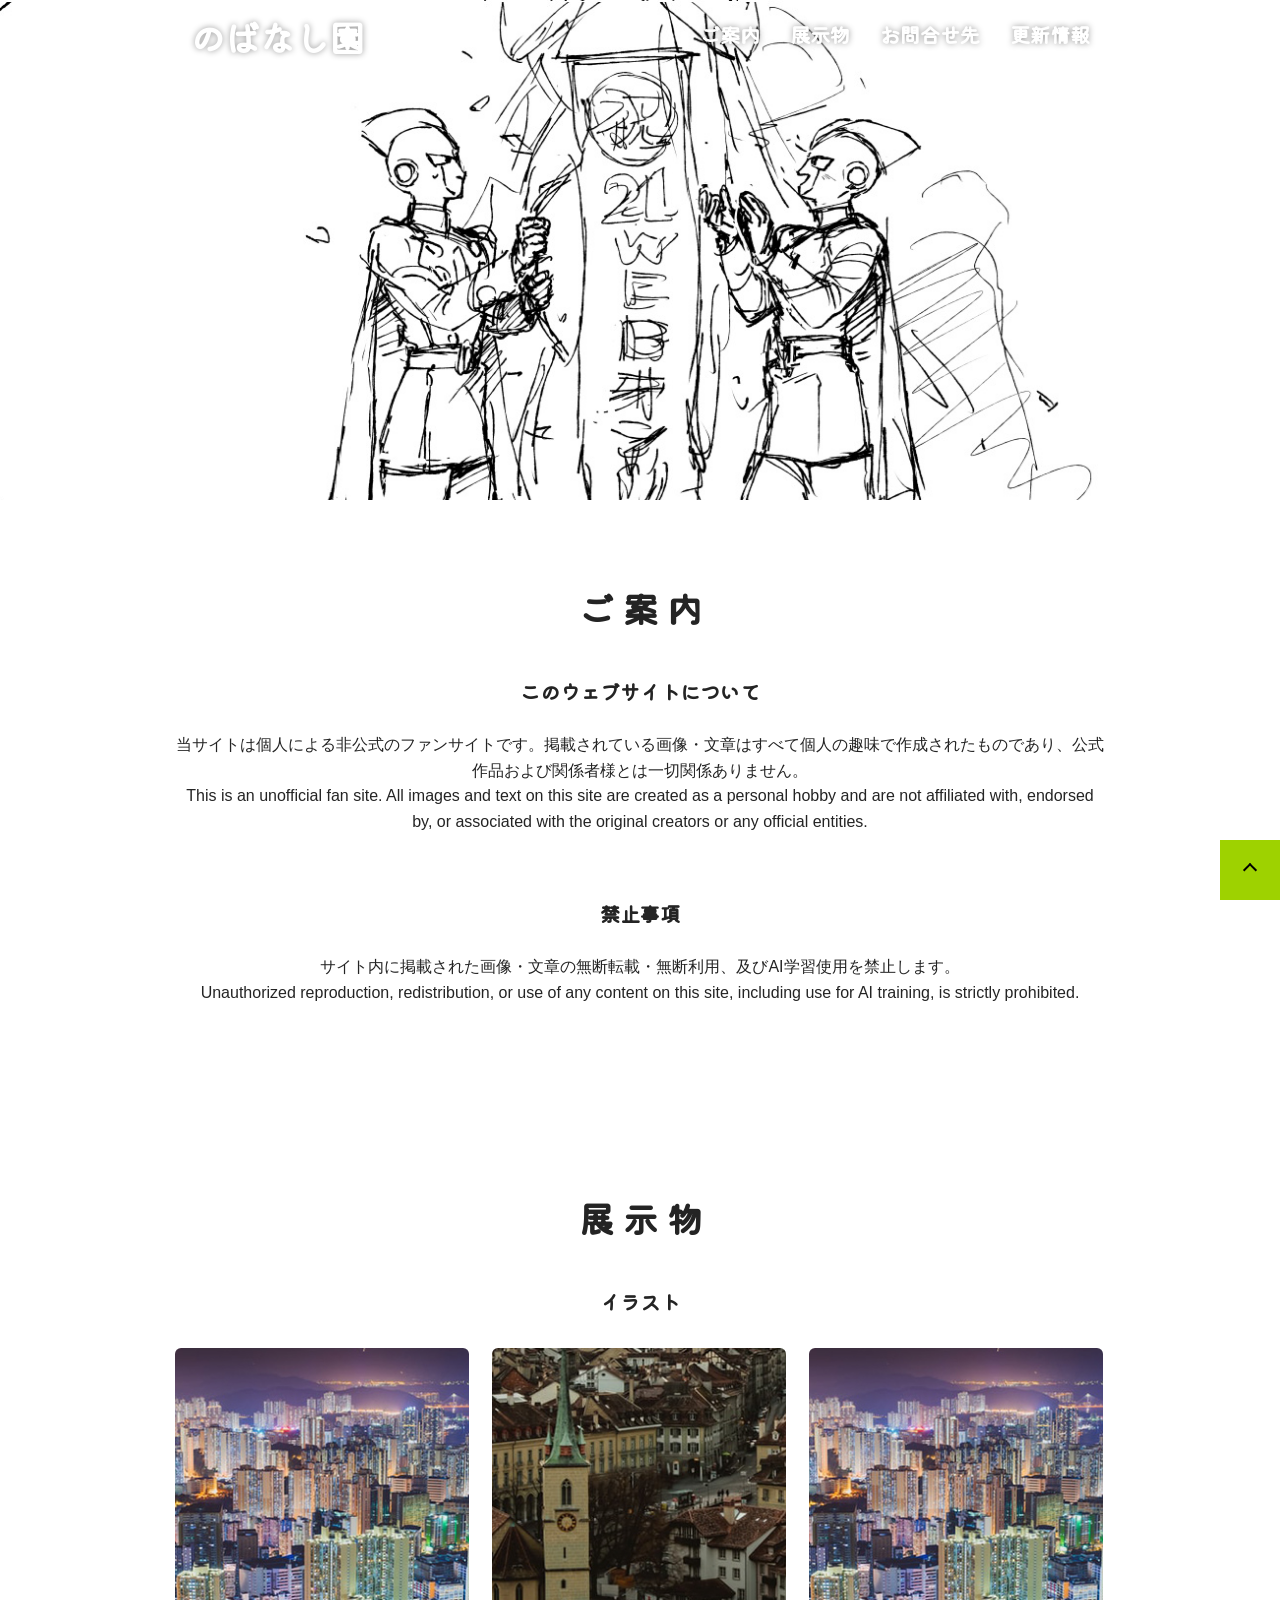
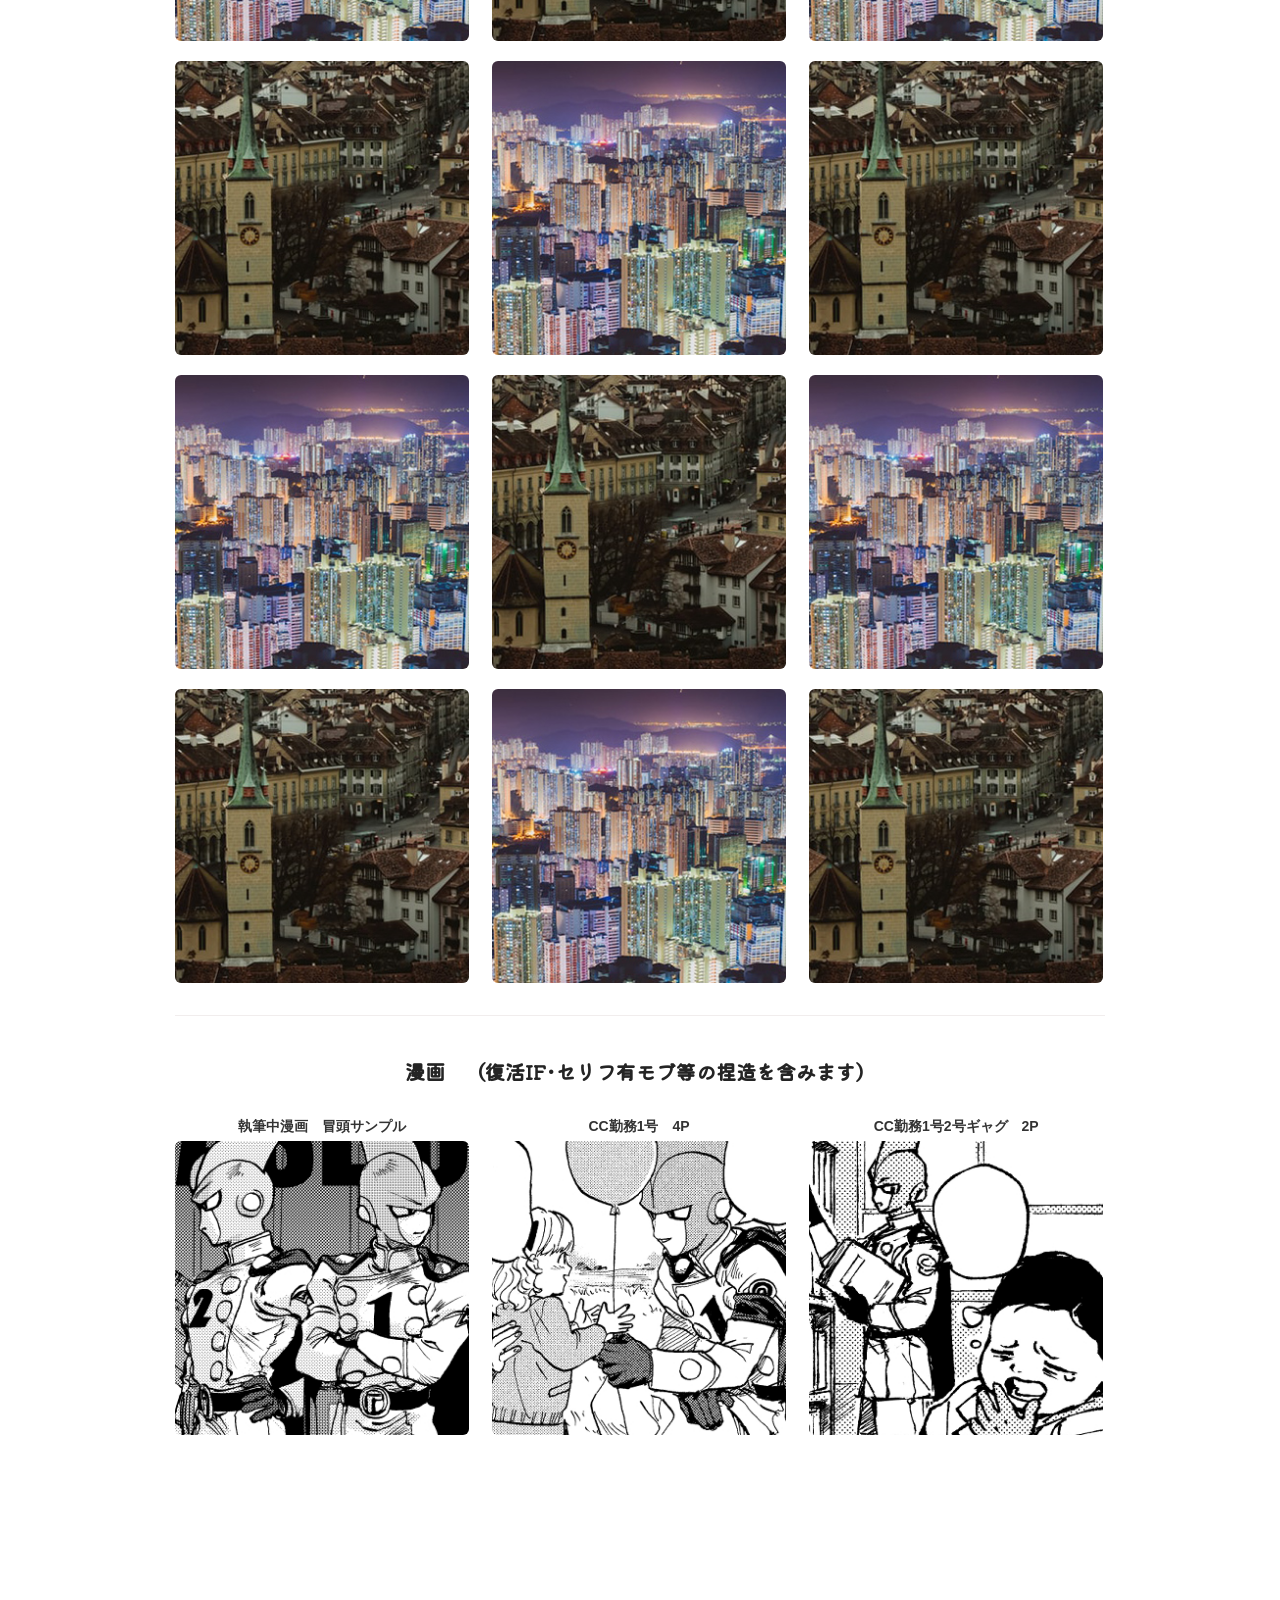
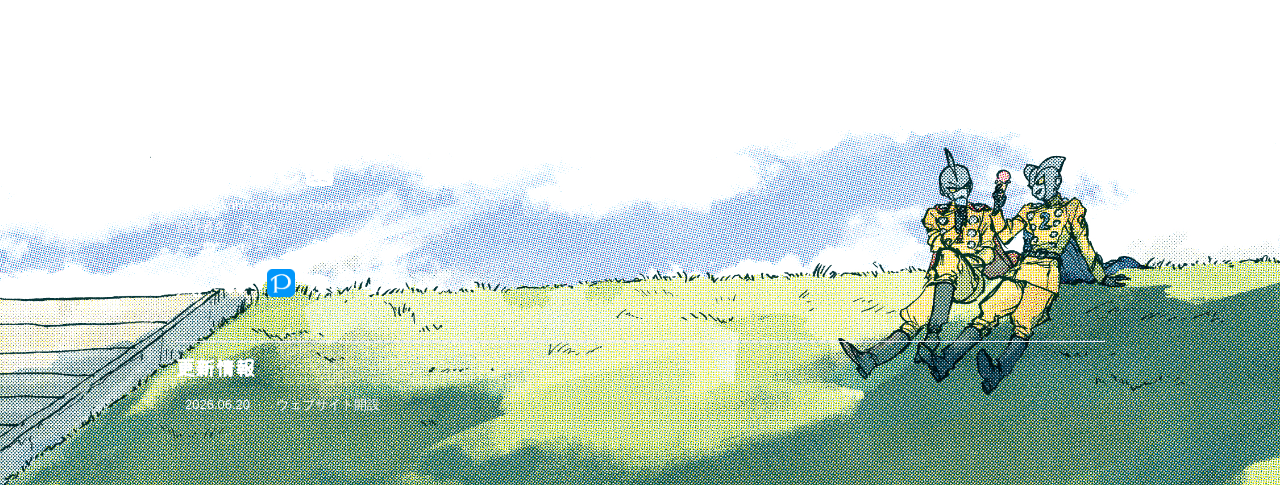
<file: index.html>
<!DOCTYPE html>
<html lang="ja">
<head>
  <!-- Google tag (gtag.js) -->
<script async src="https://www.googletagmanager.com/gtag/js?id=G-XT8Z33VTGB"></script>
<script>
  window.dataLayer = window.dataLayer || [];
  function gtag(){dataLayer.push(arguments);}
  gtag('js', new Date());

  gtag('config', 'G-XT8Z33VTGB');
</script>
  
  <meta charset="utf-8">
  <meta name="viewport" content="width=device-width">
  <title>のばなし園</title>
  <script src="js/jquery.js"></script>
  <link rel="stylesheet" href="css/style.css">
  <link rel="stylesheet" href="css/lightbox.css">
  <link rel="stylesheet" href="https://use.fontawesome.com/releases/v5.1.0/css/all.css" integrity="sha384-lKuwvrZot6UHsBSfcMvOkWwlCMgc0TaWr+30HWe3a4ltaBwTZhyTEggF5tJv8tbt" crossorigin="anonymous">
  <meta name="robots" content="noindex,noarchive,nofollow,noimageindex">
</head>

<body>
<nav id="globalnav" class="colorchange">
  <div class="globalnav_bg"></div>
  <div class="container">
    <h1 class="logo"><a href="#">のばなし園</a></h1>
    
    
    <p id="menubtn">&#9776;</p>

    <!-- メニューリスト -->
    <ul id="navmenu">
      <li><a href="index.html#about">ご案内</a></li>
      <li><a href="index.html#gallery">展示物</a></li>
      <li><a href="index.html#contact">お問合せ先</a></li>
      <li><a href="index.html#news">更新情報</a></li>
    </ul>


  </div>
</nav>

<header id="eyecatch"> 
  <img src="img/top.jpg" alt="TEMPLATE" class="top-pc">
  <img src="img/top.jpg" alt="TEMPLATE" class="top-phone">
</header>
<!--
スマホの時トップ画像を切り替える場合2行目class="top-phone
 -->
<main>

  <section class="about-section"> <!-- ABOUTセクションはじまり -->
    <div class="container">
      <h2 id="about">ご 案 内</h2>
      <h4>このウェブサイトについて</h4>
      <p>当サイトは個人による非公式のファンサイトです。掲載されている画像・文章はすべて個人の趣味で作成されたものであり、公式作品および関係者様とは一切関係ありません。<br>
       This is an unofficial fan site. All images and text on this site are created as a personal hobby and are not affiliated with, endorsed by, or associated with the original creators or any official entities.</p>
      <h4>禁止事項</h4>
      <p>サイト内に掲載された画像・文章の無断転載・無断利用、及びAI学習使用を禁止します。<br>
      Unauthorized reproduction, redistribution, or use of any content on this site, including use for AI training, is strictly prohibited.</p>

    </div>
  </section> <!-- ABOUTセクションおわり -->



  
  <section class="gallery-section"> <!-- GALLERYセクションはじまり -->
    <div class="container">
      <h2 id="gallery">展 示 物</h2>
      <h4>イラスト</h4>

      <ul class="illust">
        <li><a href="img/01.jpg" data-lightbox="illust" data-title="ここに説明"><img src="img/01-s.jpg"></a></li>
        <li><a href="img/02.jpg" data-lightbox="illust" data-title="ここに説明"><img src="img/02-s.jpg"></a></li>
        <li><a href="img/01.jpg" data-lightbox="illust" data-title="ここに説明"><img src="img/01-s.jpg"></a></li>
        <li><a href="img/02.jpg" data-lightbox="illust" data-title="ここに説明"><img src="img/02-s.jpg"></a></li>
        <li><a href="img/01.jpg" data-lightbox="illust" data-title="ここに説明"><img src="img/01-s.jpg"></a></li>
        <li><a href="img/02.jpg" data-lightbox="illust" data-title="ここに説明"><img src="img/02-s.jpg"></a></li>
        <li><a href="img/01.jpg" data-lightbox="illust" data-title="ここに説明"><img src="img/01-s.jpg"></a></li>
        <li><a href="img/02.jpg" data-lightbox="illust" data-title="ここに説明"><img src="img/02-s.jpg"></a></li>
        <li><a href="img/01.jpg" data-lightbox="illust" data-title="ここに説明"><img src="img/01-s.jpg"></a></li>
        <li><a href="img/02.jpg" data-lightbox="illust" data-title="ここに説明"><img src="img/02-s.jpg"></a></li>
        <li><a href="img/01.jpg" data-lightbox="illust" data-title="ここに説明"><img src="img/01-s.jpg"></a></li>
        <li><a href="img/02.jpg" data-lightbox="illust" data-title="ここに説明"><img src="img/02-s.jpg"></a></li>
      </ul>
      
      <hr> <!-- 区切り線 -->
      
      <h4>漫画　（復活IF･セリフ有モブ等の捏造を含みます）</h4>
      <ul class="illust">
        <li><span class="illust-title">執筆中漫画　冒頭サンプル</span>
          <a href="/nobanashi/manga/sample/"><img src="img/s_manga_sample.jpg"></a></li>
        
        <li><span class="illust-title">CC勤務1号　4P</span>
          <a href="/nobanashi/manga/michi/"><img src="img/s_manga_michi.jpg"></a></li>
        
        <li><span class="illust-title">CC勤務1号2号ギャグ　2P</span>
          <a href="/nobanashi/manga/benkyo"><img src="img/s_manga_benkyo.jpg"></a></li>
        
      </ul>

      
    </div>

  </section> <!-- GALLERYセクションおわり -->



  

<!-- 最上部に戻るボタン -->
<a href="#" id="totop"></a>
<!-- 最上部に戻るボタン終わり -->



  
<!-- フッター-->
<footer>
<div class="container">

  <div class="wrap-3col">  <!-- wrap-3colここから -->
    <div class="inner">
      <h1 id="contact">のばなし園</h1>
      <p class="memo">https://aknbns.github.io/nobanashi/<br>
      管理者名　あこう<br>
      メールアドレス　</p>
      
      <div class="footer-sns">
        <!-- Twitter -->
        <a href="https://x.com/AKOUverF" target="_blank" rel="noopener noreferrer">
          <img src="img/logo_twitter.png" alt="Twitter"></a>
        
        <!-- Bluesky -->
        <a href="https://bsky.app/profile/akou-ver-f.bsky.social" target="_blank" rel="noopener noreferrer">
          <img src="img/logo_bluesky.png" alt="Bluesky"></a>
        
        <!-- pixiv -->
        <a href="https://www.pixiv.net/users/133677" target="_blank" rel="noopener noreferrer">
          <img src="img/logo_pixiv.png" alt="pixiv"></a>
        
      </div>
    </div>
  </div>  <!-- wrap-3colここまで -->
  
<!-- 更新情報 -->
    <div class="footer-news">
      <hr> <!-- 区切り線 -->
      <h4 id="news">更新情報</h4>
      <dl class="news-list">
        <dt>2026.06.20　　ウェブサイト開設</dt>
        <dt>2026.06.20　　２行目以降のテスト</dt>
        <dt>2026.06.20　　3行目以降のテスト</dt>
      </dl>
    </div>
    <!-- ここまで -->
  
<!-- フッター終わり -->
</div>
</footer>

<script src="js/common.js"></script>
<script src="js/lightbox.js"></script>
</body>

</html>
</file>
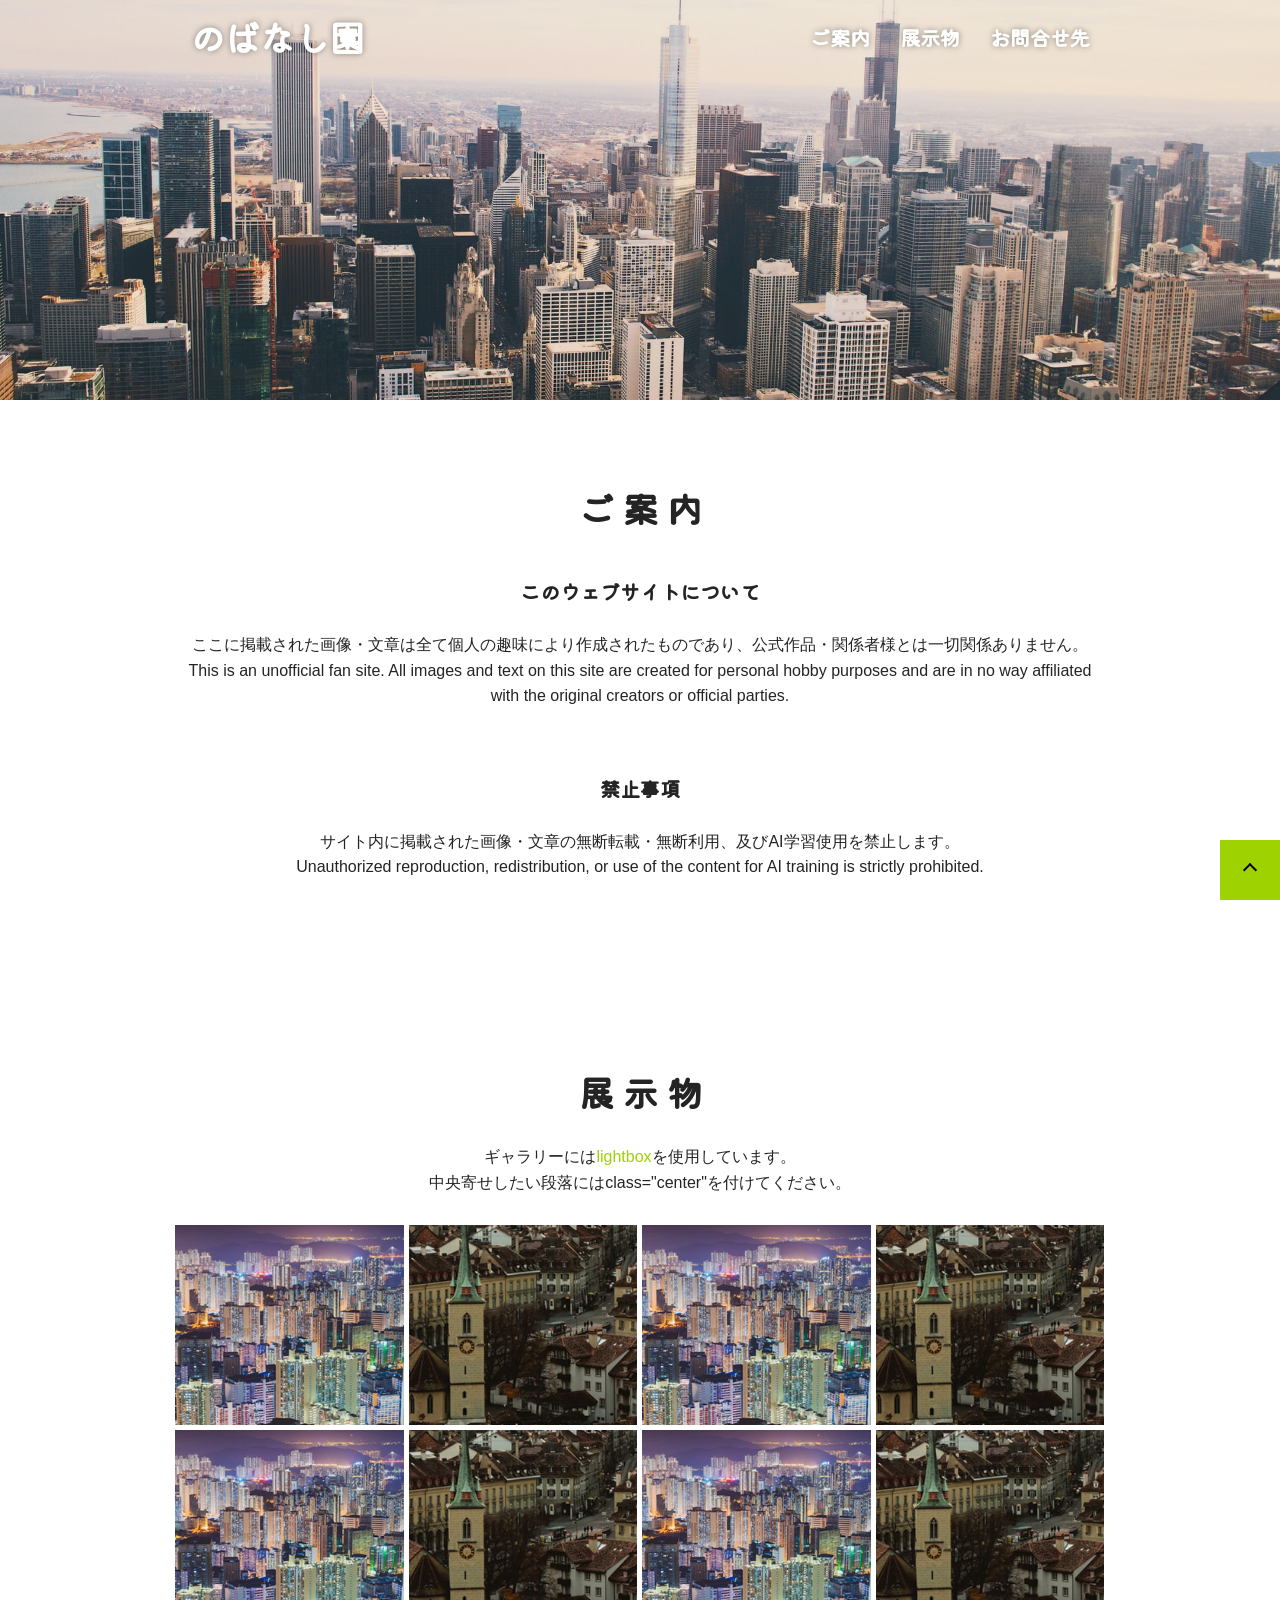
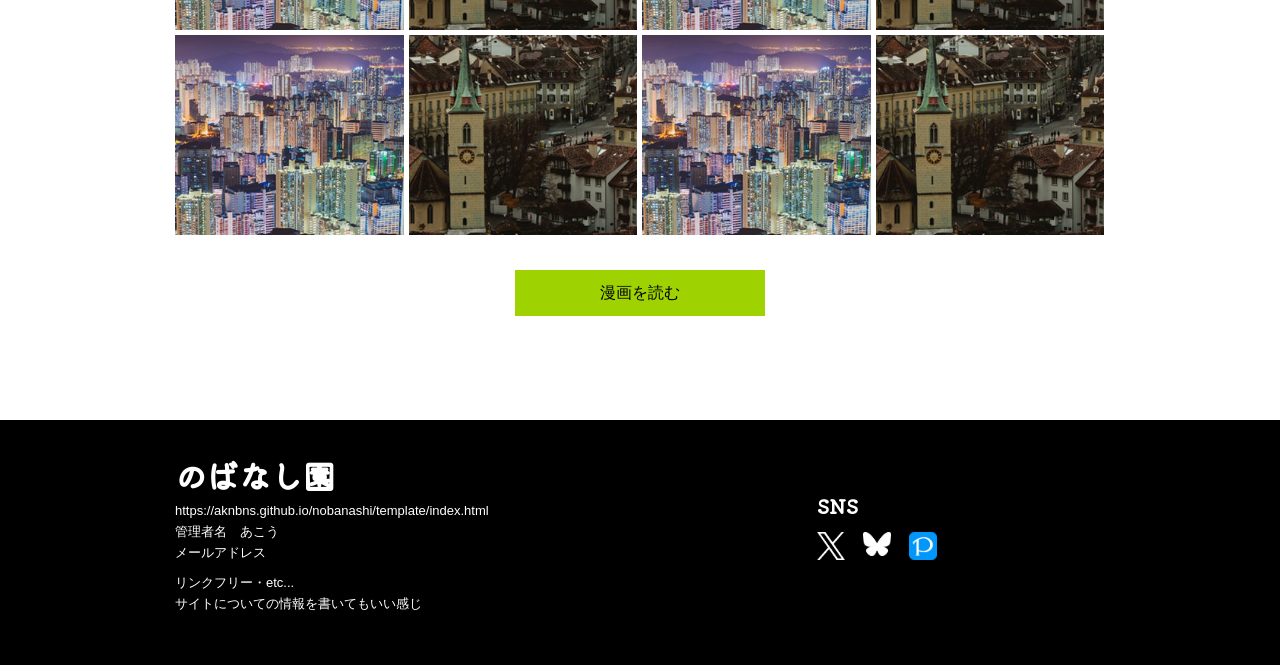
<file: template/index.html>
<!DOCTYPE html>
<html lang="ja">
<head>
  <meta charset="utf-8">
  <meta name="viewport" content="width=device-width">
  <title>のばなし園</title>
  <script src="js/jquery.js"></script>
  <link rel="stylesheet" href="css/style.css">
  <link rel="stylesheet" href="css/lightbox.css">
  <link rel="stylesheet" href="https://use.fontawesome.com/releases/v5.1.0/css/all.css" integrity="sha384-lKuwvrZot6UHsBSfcMvOkWwlCMgc0TaWr+30HWe3a4ltaBwTZhyTEggF5tJv8tbt" crossorigin="anonymous">
  <meta name="robots" content="noindex,noarchive,nofollow,noimageindex">
</head>

<body>
<nav id="globalnav" class="colorchange">
  <div class="globalnav_bg"></div>
  <div class="container">
    <h1 class="logo"><a href="#">のばなし園</a></h1>
    
    
    <p id="menubtn">&#9776;</p>

    <!-- メニューリスト -->
    <ul id="navmenu">
      <li><a href="index.html#about">ご案内</a></li>
      <li><a href="index.html#gallery">展示物</a></li>
      <li><a href="index.html#contact">お問合せ先</a></li>
    </ul>

    <!-- ここに移動：一番右（メニューのあと）に配置 -->
    <div class="top-news-box">
      <dl class="news-inline">
        <dt>2026.06.20</dt>
        <dd>ウェブサイト開設。</dd>
        <dt>2026.06.20</dt>
        <dd>2行目のテスト。</dd>
      </dl>
    </div>

  </div>
</nav>

<header id="eyecatch"> 
  <img src="img/top.jpg" alt="TEMPLATE" class="top-pc">
  <img src="img/top.jpg" alt="TEMPLATE" class="top-phone">
</header>
<!--
スマホの時トップ画像を切り替える場合2行目class="top-phone
 -->
<main>

  <section class="about-section"> <!-- ABOUTセクションはじまり -->
    <div class="container">
      <h2 id="about">ご 案 内</h2>
      <h4>このウェブサイトについて</h4>
      <p>ここに掲載された画像・文章は全て個人の趣味により作成されたものであり、公式作品・関係者様とは一切関係ありません。<br>
       This is an unofficial fan site. All images and text on this site are created for personal hobby purposes and are in no way affiliated with the original creators or official parties.</p>
      <h4>禁止事項</h4>
      <p>サイト内に掲載された画像・文章の無断転載・無断利用、及びAI学習使用を禁止します。<br>
      Unauthorized reproduction, redistribution, or use of the content for AI training is strictly prohibited.</p>

    </div>
  </section> <!-- ABOUTセクションおわり -->



  
  <section> <!-- GALLERYセクションはじまり -->
    <div class="container">

      <h2 id="gallery">展 示 物</h2>

      <p class="center">ギャラリーには<a href="https://do.gt-gt.org/product/lightbox/" target="_blank">lightbox</a>を使用しています。<br>
      中央寄せしたい段落にはclass="center"を付けてください。</p>

      <ul class="illust">
        <li><a href="img/01.jpg" data-lightbox="illust" data-title="ここに説明"><img src="img/01-s.jpg"></a></li>
        <li><a href="img/02.jpg" data-lightbox="illust" data-title="ここに説明"><img src="img/02-s.jpg"></a></li>
        <li><a href="img/01.jpg" data-lightbox="illust" data-title="ここに説明"><img src="img/01-s.jpg"></a></li>
        <li><a href="img/02.jpg" data-lightbox="illust" data-title="ここに説明"><img src="img/02-s.jpg"></a></li>
        <li><a href="img/01.jpg" data-lightbox="illust" data-title="ここに説明"><img src="img/01-s.jpg"></a></li>
        <li><a href="img/02.jpg" data-lightbox="illust" data-title="ここに説明"><img src="img/02-s.jpg"></a></li>
        <li><a href="img/01.jpg" data-lightbox="illust" data-title="ここに説明"><img src="img/01-s.jpg"></a></li>
        <li><a href="img/02.jpg" data-lightbox="illust" data-title="ここに説明"><img src="img/02-s.jpg"></a></li>
        <li><a href="img/01.jpg" data-lightbox="illust" data-title="ここに説明"><img src="img/01-s.jpg"></a></li>
        <li><a href="img/02.jpg" data-lightbox="illust" data-title="ここに説明"><img src="img/02-s.jpg"></a></li>
        <li><a href="img/01.jpg" data-lightbox="illust" data-title="ここに説明"><img src="img/01-s.jpg"></a></li>
        <li><a href="img/02.jpg" data-lightbox="illust" data-title="ここに説明"><img src="img/02-s.jpg"></a></li>
      </ul>



      <p class="center">
        <a href="/nobanashi/slick_custom_ver2.1/comic/" class="btn">漫画を読む</a>
      </p>

    </div>

  </section> <!-- GALLERYセクションおわり -->



  

<!-- 最上部に戻るボタン -->
<a href="#" id="totop"></a>
<!-- 最上部に戻るボタン終わり -->



  
<!-- フッター-->
<footer>
<div class="container">

  <div class="wrap-3col">  <!-- wrap-3colここから -->

    <div class="inner">
      <h1 id="contact">のばなし園</h1>
      <p class="memo">https://aknbns.github.io/nobanashi/template/index.html<br>
      管理者名　あこう<br>
      メールアドレス　</p>
      <p class="memo">リンクフリー・etc...<br>
      サイトについての情報を書いてもいい感じ<br></p>
    </div>

    <div class="inner">
      <h4>SNS</h4>
      <div class="footer-sns">
        <!-- Twitter -->
        <a href="https://x.com/AKOUverF" target="_blank" rel="noopener noreferrer">
          <img src="img/logo_twitter.png" alt="Twitter">
        </a>
        
        <!-- Bluesky -->
        <a href="https://bsky.app/profile/akou-ver-f.bsky.social" target="_blank" rel="noopener noreferrer">
          <img src="img/logo_bluesky.png" alt="Bluesky">
        </a>
        
        <!-- pixiv -->
        <a href="https://www.pixiv.net/users/133677" target="_blank" rel="noopener noreferrer">
          <img src="img/logo_pixiv.png" alt="pixiv">
        </a>
      </div>
    </div>



  </div>  <!-- wrap-3colここまで -->
<!-- フッター終わり -->


</div>
</footer>

<script src="js/common.js"></script>
<script src="js/lightbox.js"></script>
</body>

</html>
</file>
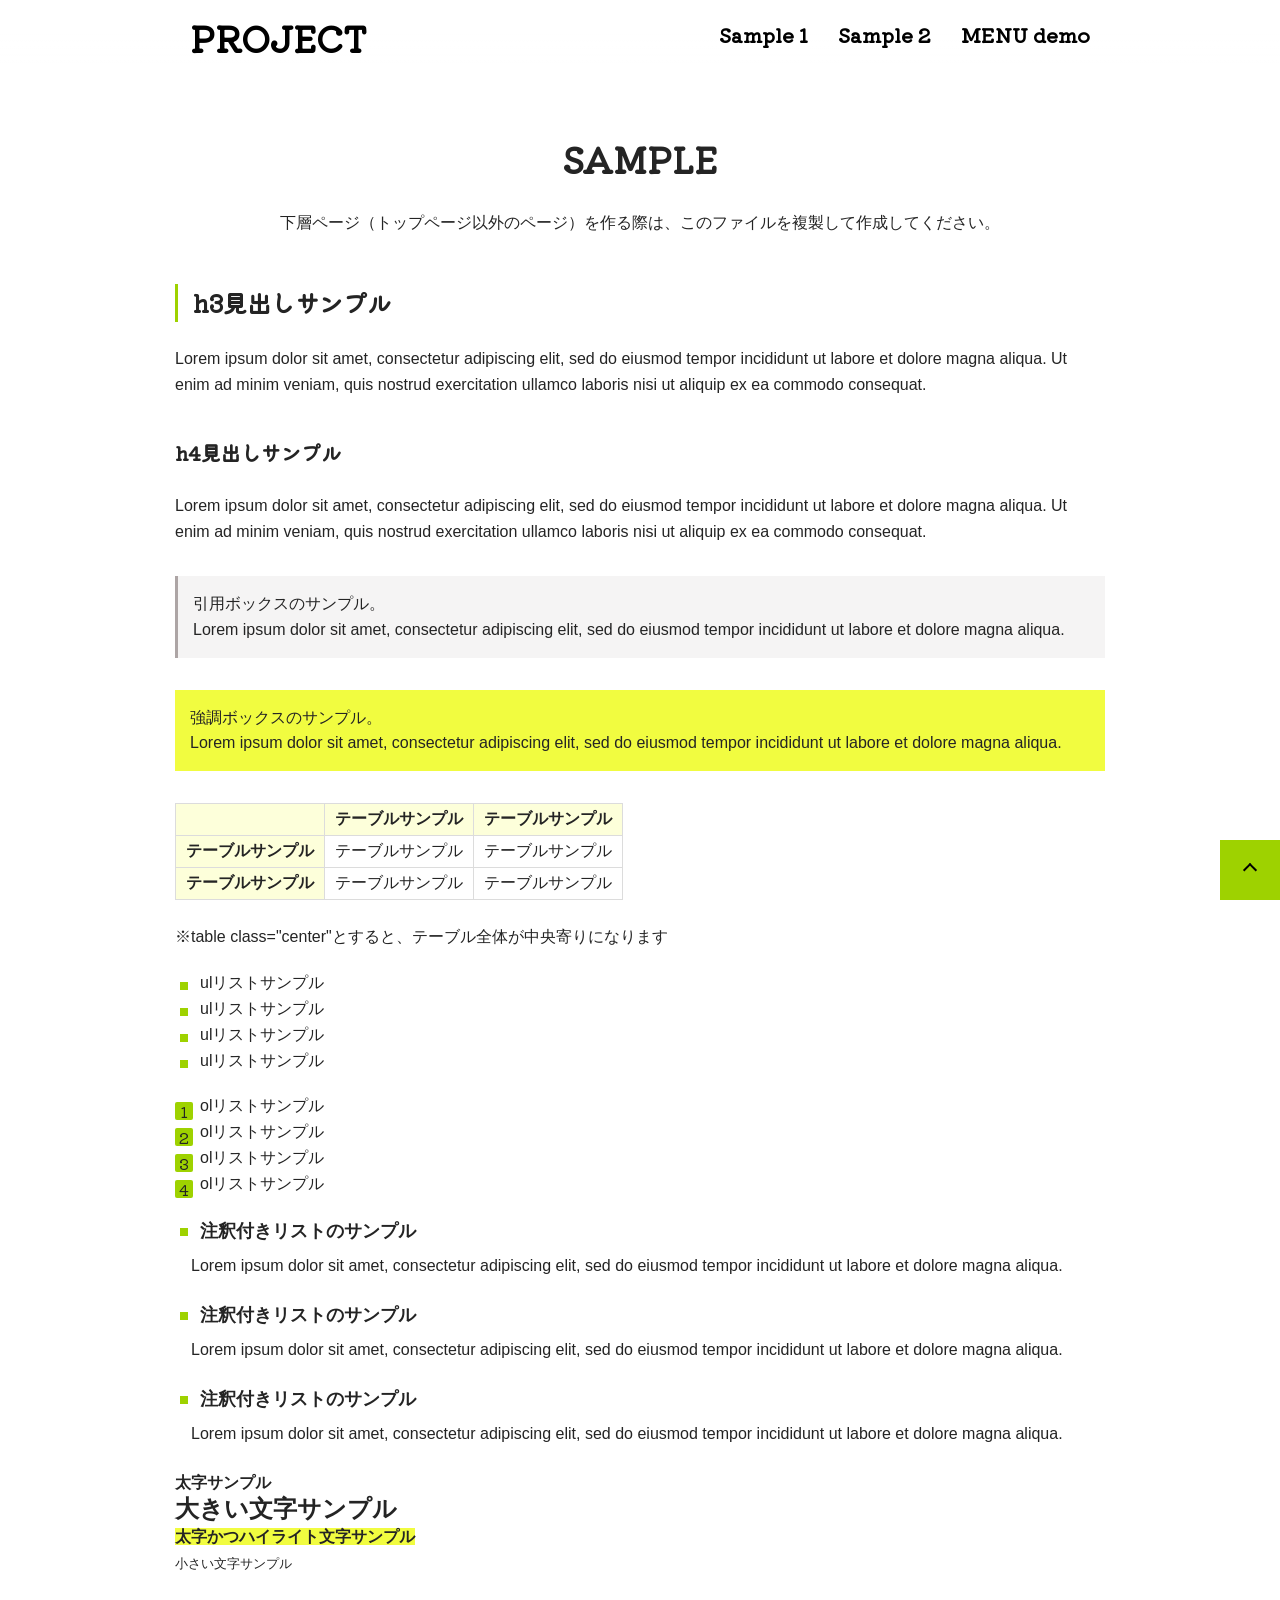
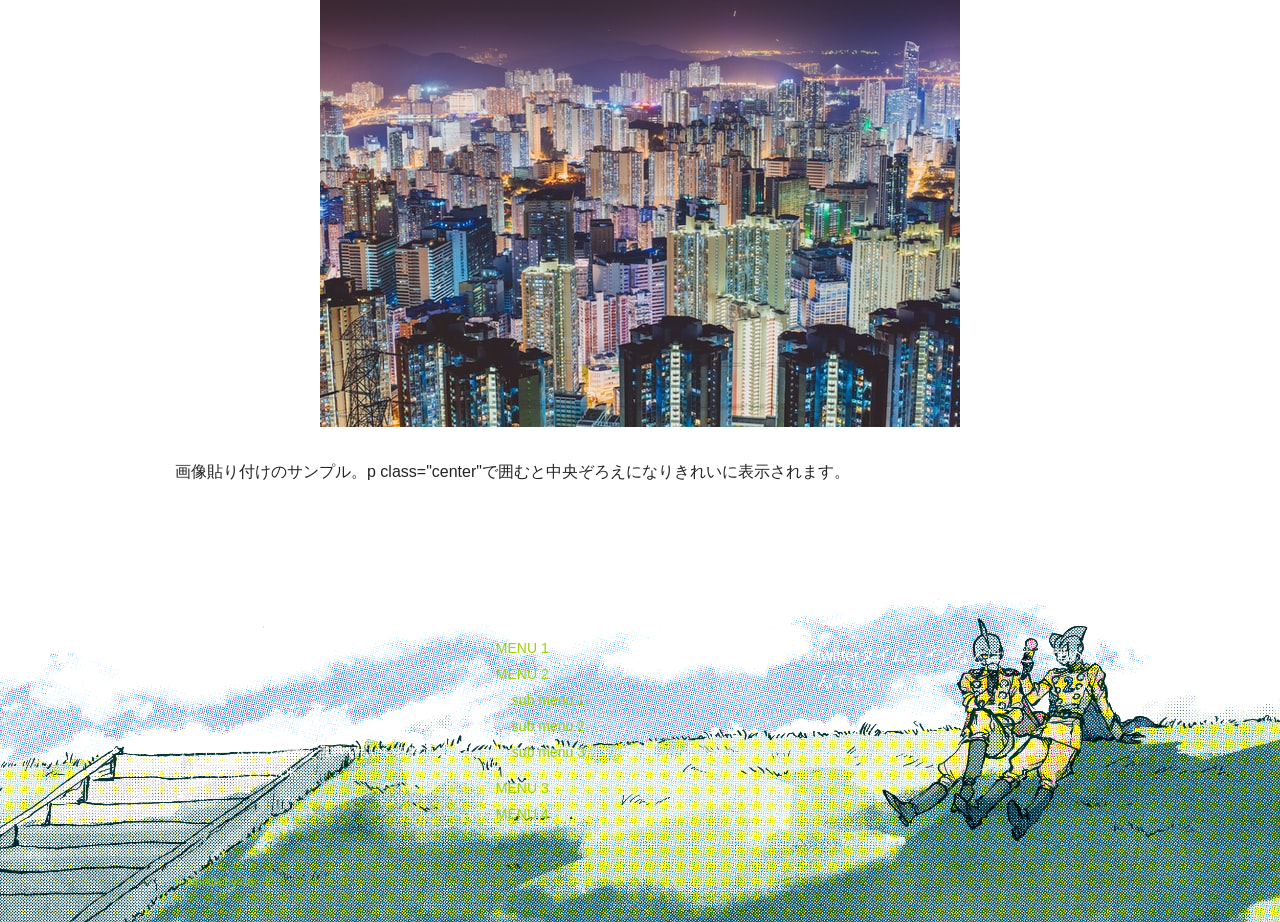
<file: sample1.html>
<!DOCTYPE html>
<html lang="ja">
<head>
  <meta charset="utf-8">
  <meta name="viewport" content="width=device-width">
  <title>PROJECT</title>
  <script src="js/jquery.js"></script>
  <link rel="stylesheet" href="css/style.css">
  <link rel="stylesheet" href="css/lightbox.css">
  <link rel="stylesheet" href="https://use.fontawesome.com/releases/v5.1.0/css/all.css" integrity="sha384-lKuwvrZot6UHsBSfcMvOkWwlCMgc0TaWr+30HWe3a4ltaBwTZhyTEggF5tJv8tbt" crossorigin="anonymous">
</head>

<body>

  <nav id="globalnav">
    <div class="globalnav_bg"></div>
    <div class="container">
      <h1 class="logo"><a href="index.html">PROJECT</a></h1>
      <p id="menubtn">&#9776;</label>
        <ul id="navmenu">
          <li><a href="sample1.html">Sample 1</a></li>
          <li><a href="sample2.html">Sample 2</a></li>
          <li><a href="#">MENU demo</a>
            <ul>
              <li><a href="index.html#about">about</a></li>
              <li><a href="index.html#news">news</a></li>
              <li><a href="index.html#gallery">gallery</a></li>
              <li><a href="index.html#contact">contact</a></li>
            </ul>
          </li>
        </ul>
    </div>
  </nav>

<!-- メインコンテンツここから -->
<main class="subpage">
<section>

<div class="container">
  <h2>SAMPLE</h2>

  <p class="center">下層ページ（トップページ以外のページ）を作る際は、このファイルを複製して作成してください。</p>

  <h3>h3見出しサンプル</h3>
  <p>Lorem ipsum dolor sit amet, consectetur adipiscing elit, sed do eiusmod tempor incididunt ut labore et dolore magna aliqua. Ut enim ad minim veniam, quis nostrud exercitation ullamco laboris nisi ut aliquip ex ea commodo consequat.</p>

  <h4>h4見出しサンプル</h4>
  <p>Lorem ipsum dolor sit amet, consectetur adipiscing elit, sed do eiusmod tempor incididunt ut labore et dolore magna aliqua. Ut enim ad minim veniam, quis nostrud exercitation ullamco laboris nisi ut aliquip ex ea commodo consequat.</p>

  <blockquote>
    <p>引用ボックスのサンプル。<br>Lorem ipsum dolor sit amet, consectetur adipiscing elit, sed do eiusmod tempor incididunt ut labore et dolore magna aliqua.</p>
  </blockquote>

  <div class="box">
    <p>強調ボックスのサンプル。<br>
      Lorem ipsum dolor sit amet, consectetur adipiscing elit, sed do eiusmod tempor incididunt ut labore et dolore magna aliqua.</p>
  </div>

  <table>
	<tbody>
		<tr>
			<th></th>
			<th>テーブルサンプル</th>
			<th>テーブルサンプル</th>
		</tr>
		<tr>
			<th>テーブルサンプル</th>
			<td>テーブルサンプル</td>
			<td>テーブルサンプル</td>
		</tr>
		<tr>
			<th>テーブルサンプル</th>
			<td>テーブルサンプル</td>
			<td>テーブルサンプル</td>
		</tr>
	</tbody>
</table>
<p>※table class="center"とすると、テーブル全体が中央寄りになります</p>

<ul class="list">
  <li>ulリストサンプル</li>
  <li>ulリストサンプル</li>
  <li>ulリストサンプル</li>
  <li>ulリストサンプル</li>
</ul>

<ol class="list">
  <li>olリストサンプル</li>
  <li>olリストサンプル</li>
  <li>olリストサンプル</li>
  <li>olリストサンプル</li>
</ol>

<dl class="list">
  <dt>注釈付きリストのサンプル</dt>
  <dd>
    <p>Lorem ipsum dolor sit amet, consectetur adipiscing elit, sed do eiusmod tempor incididunt ut labore et dolore magna aliqua.</p>
  </dd>
  <dt>注釈付きリストのサンプル</dt>
  <dd>
    <p>Lorem ipsum dolor sit amet, consectetur adipiscing elit, sed do eiusmod tempor incididunt ut labore et dolore magna aliqua.</p>
  </dd>
  <dt>注釈付きリストのサンプル</dt>
  <dd>
    <p>Lorem ipsum dolor sit amet, consectetur adipiscing elit, sed do eiusmod tempor incididunt ut labore et dolore magna aliqua.</p>
  </dd>
</dd>

<p>
  <strong>太字サンプル</strong><br>
  <strong class="large">大きい文字サンプル</strong><br>
  <strong class="marker">太字かつハイライト文字サンプル</strong><br>
  <small>小さい文字サンプル</small>
</p>

<p class="center"><img src="img/01.jpg" alt=""></p>

<p>画像貼り付けのサンプル。p class="center"で囲むと中央ぞろえになりきれいに表示されます。</p>

</div>


</section>
</main>
<!-- メインコンテンツここまで -->

<!-- 最上部に戻るボタンここから -->
<a href="#" id="totop"></a>
<!-- 最上部に戻るボタンここまで -->

<footer>
<div class="container">

<!-- フッターにコンテンツを入れない場合、削除するエリアここから -->
  <div class="wrap-3col">  <!-- wrap-3colここから -->

    <div class="inner">
      <h1>PROJECT</h1>
      <p class="memo">http://xxx.xxx.com/<br>
      管理人名</p>
      <p class="memo">リンクフリー・etc...<br>
      サイトについての情報を書いてもいい感じ<br>
      バナーを貼ってもOK</p>
    </div>  <!-- inner左カラムここまで -->

    <div class="inner">
      <ul class="menu">
        <li><a href="#">MENU 1</a></li>
        <li><a href="#">MENU 2</a>
          <ul>
            <li><a href="#">sub menu 1</a></li>
            <li><a href="#">sub menu 2</a></li>
            <li><a href="#">sub menu 3</a></li>
          </ul>
        </li>
        <li><a href="#">MENU 3</a></li>
        <li><a href="#">MENU 4</a></li>
      </ul>
    </div>  <!-- inner中央カラムここまで -->

    <div class="inner">
      <p>twitterタイムラインなどはここに埋め込んでも〇</p>
    </div>  <!-- inner右カラムここまで -->

  </div>  <!-- wrap-3colここまで -->
<!-- フッターにコンテンツを入れない場合、削除するエリアここまで -->

<p id="copyright"><a href="https://do.gt-gt.org/" target="_blank">template by do.</a></p>

</div>
</footer>

<script src="js/common.js"></script>
<script src="js/lightbox.js"></script>
</body>

</html>
</file>
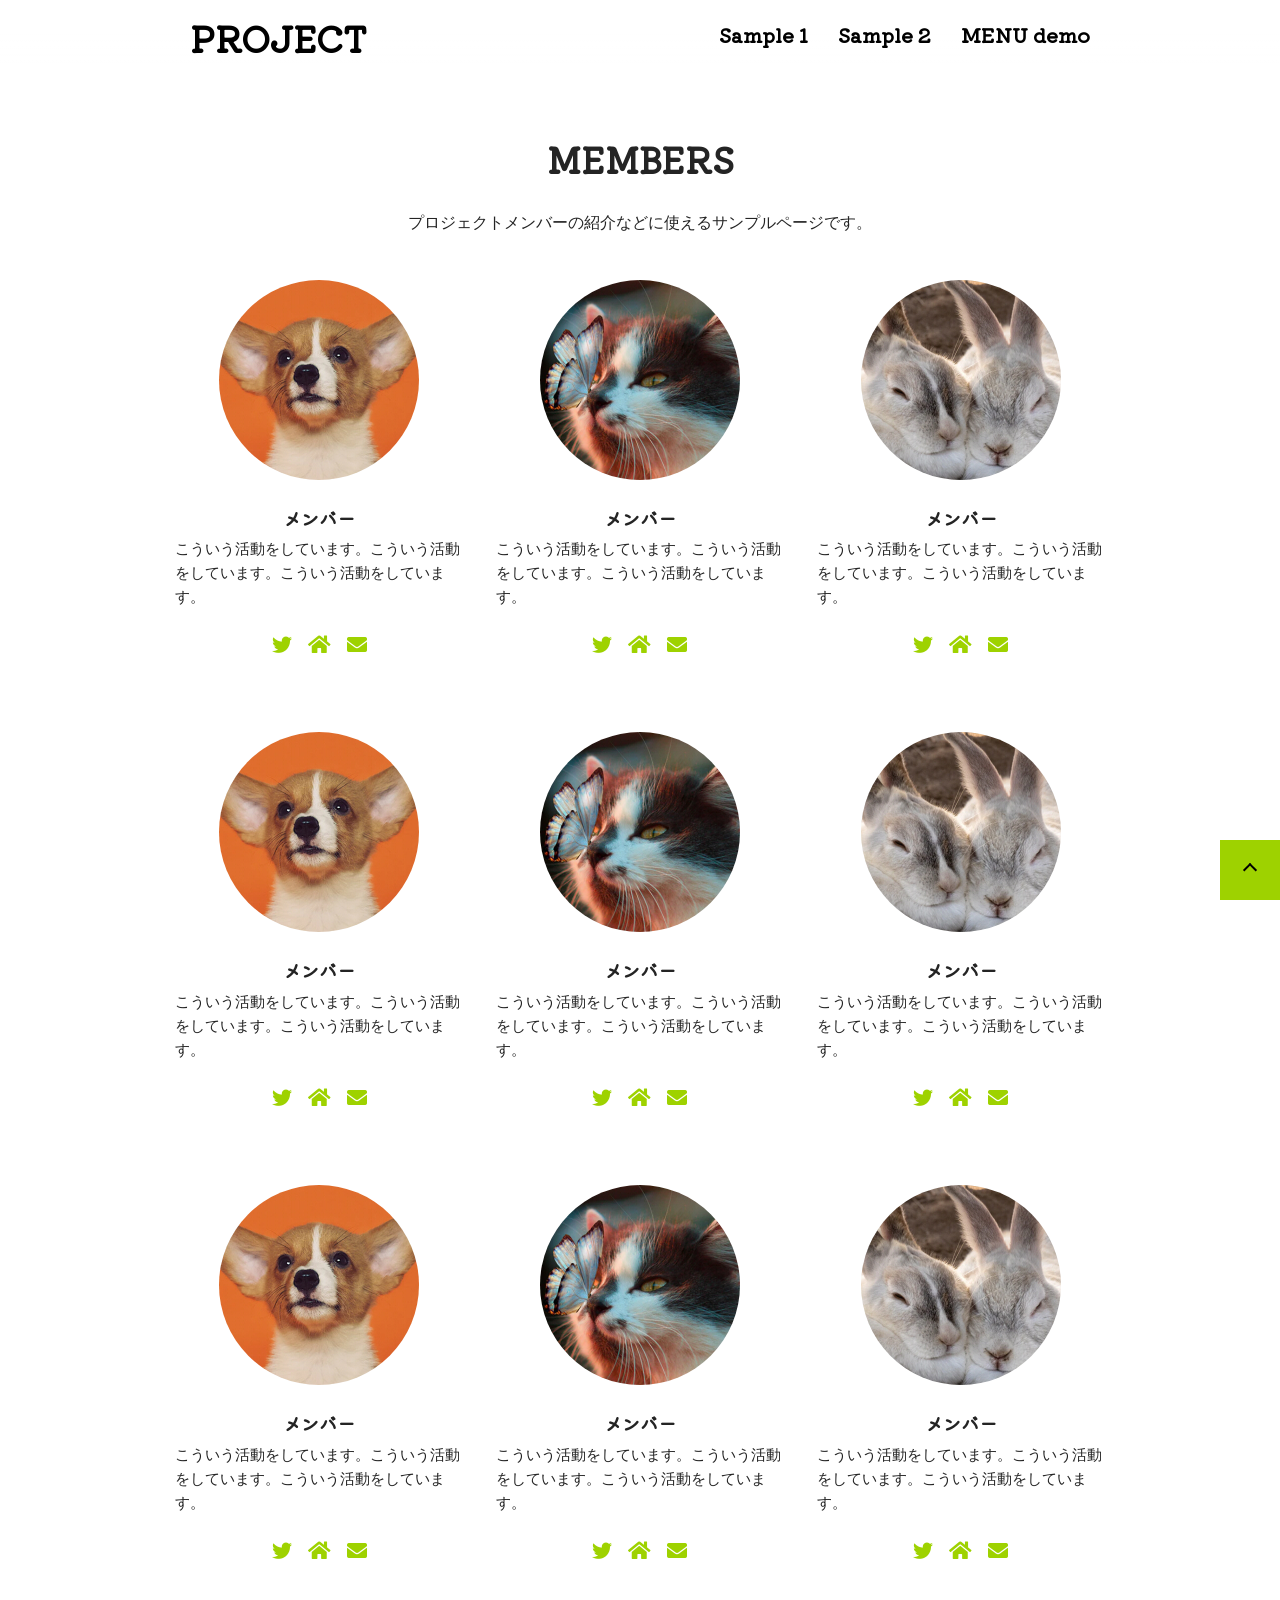
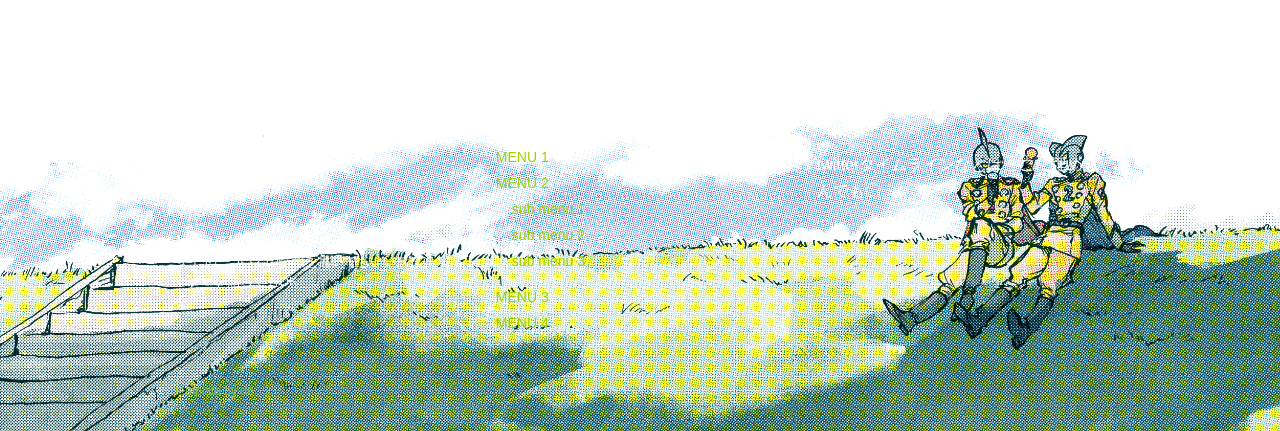
<file: sample2.html>
<!DOCTYPE html>
<html lang="ja">
<head>
  <meta charset="utf-8">
  <meta name="viewport" content="width=device-width">
  <title>PROJECT</title>
  <script src="js/jquery.js"></script>
  <link rel="stylesheet" href="css/style.css">
  <link rel="stylesheet" href="css/lightbox.css">
  <link rel="stylesheet" href="https://use.fontawesome.com/releases/v5.1.0/css/all.css" integrity="sha384-lKuwvrZot6UHsBSfcMvOkWwlCMgc0TaWr+30HWe3a4ltaBwTZhyTEggF5tJv8tbt" crossorigin="anonymous">
</head>

<body>

  <nav id="globalnav">
    <div class="globalnav_bg"></div>
    <div class="container">
      <h1 class="logo"><a href="index.html">PROJECT</a></h1>
      <p id="menubtn">&#9776;</label>
        <ul id="navmenu">
          <li><a href="sample1.html">Sample 1</a></li>
          <li><a href="sample2.html">Sample 2</a></li>
          <li><a href="#">MENU demo</a>
            <ul>
              <li><a href="index.html#about">about</a></li>
              <li><a href="index.html#news">news</a></li>
              <li><a href="index.html#gallery">gallery</a></li>
              <li><a href="index.html#contact">contact</a></li>
            </ul>
          </li>
        </ul>
    </div>
  </nav>

<main class="subpage">
<section>
  <div class="container">

  <h2>MEMBERS</h2>

  <p class="center">プロジェクトメンバーの紹介などに使えるサンプルページです。</p>

  <div class="card-wrapper">

    <div class="card"> <!-- メンバー個別カードここから -->
      <img src="img/member01.jpg" alt="" class="prof">
      <h5>メンバー</h5>
      <p>こういう活動をしています。こういう活動をしています。こういう活動をしています。</p>
      <ul class="sns">
        <li><a href=""><i class="fab fa-twitter"></i></a></li>
        <li><a href=""><i class="fas fa-home"></i></a></li>
        <li><a href=""><i class="fas fa-envelope"></i></a></li>
      </ul>
    </div> <!-- メンバー個別カードここまで -->

    <div class="card"> <!-- メンバー個別カードここから -->
      <img src="img/member02.jpg" alt="" class="prof">
      <h5>メンバー</h5>
      <p>こういう活動をしています。こういう活動をしています。こういう活動をしています。</p>
      <ul class="sns">
        <li><a href=""><i class="fab fa-twitter"></i></a></li>
        <li><a href=""><i class="fas fa-home"></i></a></li>
        <li><a href=""><i class="fas fa-envelope"></i></a></li>
      </ul>
    </div> <!-- メンバー個別カードここまで -->

    <div class="card"> <!-- メンバー個別カードここから -->
      <img src="img/member03.jpg" alt="" class="prof">
      <h5>メンバー</h5>
      <p>こういう活動をしています。こういう活動をしています。こういう活動をしています。</p>
      <ul class="sns">
        <li><a href=""><i class="fab fa-twitter"></i></a></li>
        <li><a href=""><i class="fas fa-home"></i></a></li>
        <li><a href=""><i class="fas fa-envelope"></i></a></li>
      </ul>
    </div> <!-- メンバー個別カードここまで -->

    <div class="card"> <!-- メンバー個別カードここから -->
      <img src="img/member01.jpg" alt="" class="prof">
      <h5>メンバー</h5>
      <p>こういう活動をしています。こういう活動をしています。こういう活動をしています。</p>
      <ul class="sns">
        <li><a href=""><i class="fab fa-twitter"></i></a></li>
        <li><a href=""><i class="fas fa-home"></i></a></li>
        <li><a href=""><i class="fas fa-envelope"></i></a></li>
      </ul>
    </div> <!-- メンバー個別カードここまで -->

    <div class="card"> <!-- メンバー個別カードここから -->
      <img src="img/member02.jpg" alt="" class="prof">
      <h5>メンバー</h5>
      <p>こういう活動をしています。こういう活動をしています。こういう活動をしています。</p>
      <ul class="sns">
        <li><a href=""><i class="fab fa-twitter"></i></a></li>
        <li><a href=""><i class="fas fa-home"></i></a></li>
        <li><a href=""><i class="fas fa-envelope"></i></a></li>
      </ul>
    </div> <!-- メンバー個別カードここまで -->

    <div class="card"> <!-- メンバー個別カードここから -->
      <img src="img/member03.jpg" alt="" class="prof">
      <h5>メンバー</h5>
      <p>こういう活動をしています。こういう活動をしています。こういう活動をしています。</p>
      <ul class="sns">
        <li><a href=""><i class="fab fa-twitter"></i></a></li>
        <li><a href=""><i class="fas fa-home"></i></a></li>
        <li><a href=""><i class="fas fa-envelope"></i></a></li>
      </ul>
    </div> <!-- メンバー個別カードここまで -->

    <div class="card"> <!-- メンバー個別カードここから -->
      <img src="img/member01.jpg" alt="" class="prof">
      <h5>メンバー</h5>
      <p>こういう活動をしています。こういう活動をしています。こういう活動をしています。</p>
      <ul class="sns">
        <li><a href=""><i class="fab fa-twitter"></i></a></li>
        <li><a href=""><i class="fas fa-home"></i></a></li>
        <li><a href=""><i class="fas fa-envelope"></i></a></li>
      </ul>
    </div> <!-- メンバー個別カードここまで -->

    <div class="card"> <!-- メンバー個別カードここから -->
      <img src="img/member02.jpg" alt="" class="prof">
      <h5>メンバー</h5>
      <p>こういう活動をしています。こういう活動をしています。こういう活動をしています。</p>
      <ul class="sns">
        <li><a href=""><i class="fab fa-twitter"></i></a></li>
        <li><a href=""><i class="fas fa-home"></i></a></li>
        <li><a href=""><i class="fas fa-envelope"></i></a></li>
      </ul>
    </div> <!-- メンバー個別カードここまで -->

    <div class="card"> <!-- メンバー個別カードここから -->
      <img src="img/member03.jpg" alt="" class="prof">
      <h5>メンバー</h5>
      <p>こういう活動をしています。こういう活動をしています。こういう活動をしています。</p>
      <ul class="sns">
        <li><a href=""><i class="fab fa-twitter"></i></a></li>
        <li><a href=""><i class="fas fa-home"></i></a></li>
        <li><a href=""><i class="fas fa-envelope"></i></a></li>
      </ul>
    </div> <!-- メンバー個別カードここまで -->

  </div>

  </div>
</section>
</main>

<!-- 最上部に戻るボタンここから -->
<a href="#" id="totop"></a>
<!-- 最上部に戻るボタンここまで -->

<footer>
<div class="container">

<!-- フッターにコンテンツを入れない場合、削除するエリアここから -->
  <div class="wrap-3col">  <!-- wrap-3colここから -->

    <div class="inner">
      <h1>PROJECT</h1>
      <p class="memo">http://xxx.xxx.com/<br>
      管理人名</p>
      <p class="memo">リンクフリー・etc...<br>
      サイトについての情報を書いてもいい感じ<br>
      バナーを貼ってもOK</p>
    </div>  <!-- inner左カラムここまで -->

    <div class="inner">
      <ul class="menu">
        <li><a href="#">MENU 1</a></li>
        <li><a href="#">MENU 2</a>
          <ul>
            <li><a href="#">sub menu 1</a></li>
            <li><a href="#">sub menu 2</a></li>
            <li><a href="#">sub menu 3</a></li>
          </ul>
        </li>
        <li><a href="#">MENU 3</a></li>
        <li><a href="#">MENU 4</a></li>
      </ul>
    </div>  <!-- inner中央カラムここまで -->

    <div class="inner">
      <p>twitterタイムラインなどはここに埋め込んでも〇</p>
    </div>  <!-- inner右カラムここまで -->

  </div>  <!-- wrap-3colここまで -->
<!-- フッターにコンテンツを入れない場合、削除するエリアここまで -->

<p id="copyright"><a href="https://do.gt-gt.org/" target="_blank">template by do.</a></p>

</div>
</footer>

<script src="js/common.js"></script>
<script src="js/lightbox.js"></script>
</body>

</html>
</file>
<file: css/style.css>
@charset "UTF-8";

@import url("https://fonts.googleapis.com/css2?family=Josefin+Sans:wght@300;500&family=Kiwi+Maru&family=Kosugi&family=Zen+Kurenaido&family=Zen+Maru+Gothic&display=swap");

input[type="submit"] {
  -webkit-appearance: none;
  border-radius: 0;
}

html {
  box-sizing: border-box;
  -ms-overflow-style: scrollbar;
}

*,
*::after,
*::before {
  box-sizing: border-box;
}

img {
  border: none;
  max-width: 100%;
  height: auto;
}

a {
  text-decoration: none;
}

ol,
ul {
  padding: 0;
}

h1,
h2,
h3,
h4,
h5,
img,
p {
  margin: 0;
  padding: 0;
}

hr {
  border: none;
  height: 1px;
  background: #f1eded;
  margin: 2em auto;
  width: 100%;
}

h1,
h2,
h3,
h4,
h5,
p {
  line-height: 1.6em;
}

.container {
  width: 100%;
  padding-right: 15px;
  padding-left: 15px;
  margin-right: auto;
  margin-left: auto;
}

.flex {
  display: -webkit-box;
  display: flex;
}

.wrap {
  flex-wrap: wrap;
  -webkit-box-orient: vertical;
  -webkit-box-direction: normal;
  flex-direction: column;
}

@media (min-width: 768px) {
  .wrap {
    -webkit-box-orient: horizontal;
    -webkit-box-direction: normal;
    flex-direction: row;
  }
}

@media (min-width: 768px) and (max-width: 1029px) {
  .container {
    max-width: 720px;
  }
}

@media (min-width: 1030px) {
  .container {
    max-width: 960px;
  }
}

body {
  background: #ffffff;
  overflow-x: hidden;
  color: #242424;
  margin: 0;
  padding: 0;
  font-size: 16px;
  font-family: YuGothic, 'Yu Gothic', 'ヒラギノ角ゴシック', 'Hiragino Sans', sans-serif;
}

section {
  padding: 30px 0;
}

section.bgcolor2 {
  background: #f5f2f2;
}

section.bgcolor3 {
  background: #e8e8e8;
}

ul.list {
  list-style: none;
  margin: 1.5em 0;
}

ul.list li {
  position: relative;
  margin-left: 25px;
  margin-bottom: 5px;
}

ul.list li:before {
  content: '';
  display: block;
  width: 8px;
  height: 8px;
  background: #9ed200;
  position: absolute;
  margin: auto;
  top: 9px;
  left: -20px;
}

ol.list {
  list-style: none;
  list-style-type: none !important;
  counter-reset: number;
  margin: 1.5em 0;
}

ol.list li {
  position: relative;
  margin-left: 25px;
  margin-bottom: 5px;
}

ol.list li:before {
  position: absolute;
  counter-increment: number;
  content: counter(number);
  font-family: "Kiwi Maru", "Zen Maru Gothic", "Zen Kurenaido", serif;
  margin: auto;
  top: 6px;
  left: -25px;
  background: #9ed200;
  width: 18px;
  height: 18px;
  border-radius: 2px;
  text-align: center;
  line-height: 18px;
}

dl.list dt {
  position: relative;
  margin-left: 25px;
  font-weight: bold;
  font-size: 110%;
}

dl.list dt:before {
  content: '';
  display: block;
  width: 8px;
  height: 8px;
  background: #9ed200;
  position: absolute;
  margin: auto;
  top: 9px;
  left: -20px;
}

dl.list dd {
  margin: 10px 0 1em 1em;
}

dl.list dd>*:first-of-type {
  margin-top: 0;
}

small {
  font-size: 80%;
}

strong.large {
  font-size: 150%;
}

strong.marker {
  background: #f1fc40;
}

.wrap {
  display: -webkit-box;
  display: flex;
  -webkit-box-orient: vertical;
  -webkit-box-direction: normal;
  flex-direction: column;
}

.wrap .inner {
  -webkit-box-flex: 1;
  flex: 1;
  margin-bottom: 30px;
}

.wrap-3col {
  display: -webkit-box;
  display: flex;
  -webkit-box-orient: vertical;
  -webkit-box-direction: normal;
  flex-direction: column;
}

.wrap-3col .inner {
  -webkit-box-flex: 1;
  flex: 1;
  margin-bottom: 30px;
}

h1 {
  font-family: "Kiwi Maru", "Zen Maru Gothic", "Zen Kurenaido", serif;
}

h2 {
  font-family: "Kiwi Maru", "Zen Maru Gothic", "Zen Kurenaido", serif;
  text-align: center;
}

h3 {
  font-family: "Kiwi Maru", "Zen Maru Gothic", "Zen Kurenaido", serif;
  border-left: 3px solid #9ed200;
  padding: 0px 15px;
  margin: 2em 0 1em;
}

h4 {
  font-family: "Kiwi Maru", "Zen Maru Gothic", "Zen Kurenaido", serif;
  margin: 2em 0 0em;
}

h5 {
  font-family: "Kiwi Maru", "Zen Maru Gothic", "Zen Kurenaido", serif;
  font-size: 18px;
  margin: 10px auto 5px;
}

p.center {
  text-align: center;
}

blockquote {
  background: #f5f4f4;
  margin: 2em 0;
  padding: 15px;
  border-left: 3px solid #ada5a5;
}

blockquote>*:first-of-type {
  margin-top: 0;
}

blockquote>*:last-of-type {
  margin-bottom: 0;
}

table,
td,
th {
  border: 1px solid #dcdcdc;
  border-collapse: collapse;
}

td,
th {
  padding: 5px 10px;
}

th {
  background: #fdffda;
}

table.center {
  margin: 20px auto;
}

.box {
  background: #f1fc40;
  margin: 2em 0;
  padding: 15px;
}

.box>*:first-of-type {
  margin-top: 0;
}

.box>*:last-of-type {
  margin-bottom: 0;
}

a {
  color: #9ed200;
  text-decoration: none;
  -webkit-transition: color .3s;
  transition: color .3s;
}

a:focus,
a:visited,
a:active {
  color: #9ed200;
}

a:hover {
  color: #409c10;
}

ul ul {
  margin-left: 1em;
  margin-bottom: 10px;
}

a.btn {
  display: block;
  background: #9ed200;
  color: black;
  padding: 10px 30px;
  text-align: center;
  min-width: 250px;
  width: -webkit-fit-content;
  width: -moz-fit-content;
  width: fit-content;
  margin: 20px auto;
  -webkit-transition: .3s;
  transition: .3s;
}

a.btn:hover {
  background: #f1fc40;
}

p {
  margin: 1.5em 0;
}

dl.news {
  font-size: 14px;
  display: -webkit-box;
  display: flex;
  -webkit-box-orient: vertical;
  -webkit-box-direction: normal;
  flex-direction: column;
  border-bottom: 1px dotted #b8b8b8;
}

dl.news dt {
  font-weight: bold;
  padding: 0;
  line-height: 1.2;
}

dl.news dd {
  padding: 5px 0 10px 0;
  margin: 0;
}

nav#globalnav {
  position: fixed;
  z-index: 9;
  top: 0;
  width: 100%;
}

nav#globalnav .globalnav_bg {
  height: 70px;
  width: 100%;
  position: absolute;
  top: 0;
  z-index: -1;
  opacity: 1;
  background: -webkit-gradient(linear, left bottom, left top, color-stop(5%, rgba(230, 230, 230, 0)), color-stop(51%, rgba(255, 255, 255, 0.9)));
  background: linear-gradient(0deg, rgba(230, 230, 230, 0) 5%, rgba(255, 255, 255, 0.9) 51%);
}

nav#globalnav h1 a {
  color: #000000;
  display: block;
  padding: 18px 15px;
  font-size: 40px;
}

nav#globalnav h1 a:hover {
  color: #9ed200;
}

nav#globalnav p#menubtn {
  color: #000000;
  margin: 0;
  cursor: pointer;
}

nav#globalnav ul {
  display: -webkit-box;
  display: flex;
  -webkit-box-orient: vertical;
  -webkit-box-direction: normal;
  flex-direction: column;
}

nav#globalnav ul li a {
  display: block;
  text-decoration: none;
  color: #000000;
  padding: 8px 0;
}

nav#globalnav ul li a:hover {
  color: #9ed200;
}

nav#globalnav ul#navmenu {
  list-style: none;
  position: fixed;
  background: #ffffff;
  width: 60vw;
  max-width: 300px;
  height: 100vh;
  top: 0;
  right: -100%;
  margin: 0;
  padding: 60px 20px 20px;
  overflow-x: auto;
  overflow-y: scroll;
  box-shadow: 0 0 6px #00000040;
  -webkit-transition: right .5s;
  transition: right .5s;
}

nav#globalnav ul#navmenu.checked {
  right: 0;
}

nav#globalnav ul#navmenu ul {
  list-style: none;
}

nav#globalnav.colorchange {
  background: transparent;
}

nav#globalnav.colorchange .globalnav_bg {
  opacity: 0;
}

nav#globalnav.colorchange h1 a {
  color: #ffffff;
  -webkit-filter: drop-shadow(0px 0px 3px #00000066);
  filter: drop-shadow(0px 0px 3px #00000066);
}

nav#globalnav.colorchange h1 a:hover {
  color: #9ed200;
}

nav#globalnav.colorchange p#menubtn {
  color: #ffffff;
}

header {
  background-color: #000000;
  height: 500px;
}

header img {
  width: 100%;
  height: 100%;
  -o-object-fit: cover;
  object-fit: cover;
}

header img.top-pc {
  display: none;
}

main.subpage {
  margin-top: 50px;
}

input[type=checkbox]#menubtncheck {
  display: none;
}

input[type=checkbox]#menubtncheck:checked+nav#globalnav {
  opacity: 1;
  z-index: 9;
}

p#menubtn {
  display: block;
  width: 50px;
  height: 50px;
  text-align: center;
  font-size: 30px;
  position: fixed;
  color: #000000;
  top: 10px;
  right: 20px;
  -webkit-transition: color 0.4s;
  transition: color 0.4s;
  z-index: 9;
}

p#menubtn:hover {
  cursor: pointer;
}

p#menubtn#inmenu {
  color: #ffffff;
}

p#menubtn#inmenu-back {
  opacity: 0;
  width: 100vw;
  height: 100vh;
  top: 0;
  right: 0;
  z-index: -1;
}

/* ============================================================
   イラストギャラリー設定（スマホ＆PC共通ベース）
   ============================================================ */
ul.illust {
  display: -webkit-box;
  display: flex;
  flex-wrap: wrap;
  justify-content: flex-start; /* 左寄せ */
  margin: 30px auto;
  list-style: none;
  gap: 15px 3%; /* 【新機能】縦の隙間を15px、横の隙間を3%に固定 */
}

ul.illust li {
  position: relative;
  display: block;
  height: auto;
  width: 31%;           /* 横幅を少し狭くして隙間を作る */
  margin-bottom: 0;     /* gapで調整するので0でOK */
  padding: 0;
}

ul.illust li:before {
  display: none;
}

/* 個別のmargin設定はgapに任せるので不要になりますが、念のため上書き */
ul.illust li:not(:nth-of-type(3n)) {
  margin-right: 0;
}

ul.illust li a {
  display: block;
  width: 100%;
  height: auto;
}

ul.illust li a img {
  display: block;
  width: 100%;
  height: auto;
  object-fit: contain;
  border: none;
  border-radius: 6px;
  transition: transform 0.2s, filter 0.2s; 
  filter: brightness(100%); 
}

ul.illust li a:hover img {
  filter: brightness(120%);            /* 1.2倍明るくする */
  opacity: 1;                          /* 透明度は下げずに明るさだけで表現 */
}
/* ============================================================
   プロフィール・その他
   ============================================================ */
.card-wrapper {
  display: -webkit-box;
  display: flex;
  -webkit-box-orient: vertical;
  -webkit-box-direction: normal;
  flex-direction: column;
}

.card-wrapper .card {
  text-align: center;
}

.card-wrapper .card p {
  font-size: 15px;
  max-width: 300px;
  margin: auto;
  text-align: left;
}

.card-wrapper img.prof {
  width: 200px;
  height: 200px;
  -o-object-fit: cover;
  object-fit: cover;
  border-radius: 50%;
  margin: 20px auto 10px;
}

ul.sns {
  list-style: none;
  display: -webkit-box;
  display: flex;
  width: -webkit-fit-content;
  width: -moz-fit-content;
  width: fit-content;
  margin: 20px auto;
}

ul.sns li a {
  display: block;
  font-size: 20px;
  padding: 5px;
  margin: 0 3px;
}

footer {
    background-image: url("../img/footer.jpg"); 
    background-size: cover;                    /* エリア全体*/
    background-position: right top;           /* 左右中央、上を表示 */
    background-repeat: no-repeat;              /* 繰り返さない */
    color: #fff;                               /* 文字色後ほど調整 */
    padding: 30px 0 30px;                      
}

/* 画面幅650px以下の場合 */
@media screen and (max-width: 650px) {
    footer {
        background-image: url("../img/footer2.jpg"); 
        background-position: right top;
    }
}


footer p.memo {
  margin: 0 auto 10px;
  font-size: 13px;
}

footer ul.menu {
  list-style: none;
}

footer ul.menu li a {
  font-size: 14px;
  display: block;
  padding: 5px 0;
}

footer ul.menu li a:hover {
  color: #f1fc40;
}

footer ul.menu ul {
  list-style: none;
}

footer p#copyright {
  margin: 0;
  font-size: 12px;
  opacity: .8;
}

footer p#copyright a:hover {
  color: #f1fc40;
}

form.mailform {
  text-align: center;
  max-width: 800px;
  margin: 30px auto;
}

form.mailform textarea {
  margin: 0 0 15px;
  font-size: 14px;
  line-height: 1.6em;
  padding: 10px;
  width: 100%;
  height: 200px;
  border-radius: 5px;
  vertical-align: bottom;
  border: 1px solid #e5e4e4;
  background: #fcfcfc;
  -webkit-transition: 0.3s;
  transition: 0.3s;
  font-family: "Kiwi Maru", "Zen Maru Gothic", "Zen Kurenaido", serif;
}

form.mailform textarea:focus {
  outline: none;
  background: #ffffff;
}

form.mailform input {
  margin: 0 0 15px;
  font-size: 16px;
  padding: 10px;
  width: 100%;
  border-radius: 5px;
  border: 1px solid #e5e4e4;
  background: #fcfcfc;
  -webkit-transition: background 0.3s;
  transition: background 0.3s;
  font-family: "Kiwi Maru", "Zen Maru Gothic", "Zen Kurenaido", serif;
}

form.mailform input:focus {
  outline: none;
  background: #ffffff;
}

form.mailform input[type="submit"] {
  width: 100%;
  max-width: 200px;
  margin: 20px auto 20px;
  padding: 15px 20px;
  background: #9ed200;
  border: none;
}

form.mailform input[type="submit"]:focus,
form.mailform input[type="submit"]:hover {
  background: #f1fc40;
  cursor: pointer;
}

a#totop {
  display: block;
  position: fixed;
  z-index: 9;
  bottom: 0;
  right: 0;
  width: 60px;
  height: 60px;
  background: #9ed200;
}

a#totop:before {
  content: '';
  display: block;
  width: 10px;
  height: 10px;
  border-top: 2px solid black;
  border-right: 2px solid black;
  -webkit-transform: rotate(-45deg);
  transform: rotate(-45deg);
  margin: auto;
  position: absolute;
  right: 0;
  left: 0;
  top: 0;
  bottom: 0;
  -webkit-transition: .3s;
  transition: .3s;
}

a#totop:hover:before {
  -webkit-transform: translateY(-3px) rotate(-45deg);
  transform: translateY(-3px) rotate(-45deg);
}

/* ============================================================
   PC版レスポンシブ（768px以上）
   ============================================================ */
@media only screen and (min-width: 768px) {
  .wrap {
    -webkit-box-orient: horizontal;
    -webkit-box-direction: normal;
    flex-direction: row;
    -webkit-box-pack: justify;
    justify-content: space-between;
  }

  .wrap .inner {
    width: 46%;
    -webkit-box-flex: 0;
    flex: none;
  }

  .wrap-3col {
    -webkit-box-orient: horizontal;
    -webkit-box-direction: normal;
    flex-direction: row;
    -webkit-box-pack: justify;
    justify-content: space-between;
  }

  .wrap-3col .inner {
    width: 31%;
    -webkit-box-flex: 0;
    flex: none;
  }

  section {
    padding: 80px 0;
  }

  h2 {
    font-size: 35px;
  }

  h3 {
    font-size: 24px;
  }

  h4 {
    font-size: 20px;
  }

  dl.news {
    max-width: 700px;
    margin: auto;
    -webkit-box-orient: horizontal;
    -webkit-box-direction: normal;
    flex-direction: row;
  }

  dl.news dd,
  dl.news dt {
    padding: 10px;
    line-height: 1.6;
  }

  p#menubtn {
    display: none;
  }

  header img.top-pc {
    display: block;
  }

  header img.top-phone {
    display: none;
  }

  nav#globalnav {
    position: fixed;
    top: 0;
    z-index: 9;
  }

  nav#globalnav h1 a {
    font-size: 35px;
  }

  nav#globalnav>.container {
    display: -webkit-box;
    display: flex;
    -webkit-box-pack: justify;
    justify-content: space-between;
  }

  nav#globalnav ul {
    display: -webkit-box;
    display: flex;
    -webkit-box-orient: vertical;
    -webkit-box-direction: normal;
    flex-direction: column;
  }

  nav#globalnav ul li a {
    text-decoration: none;
  }

  nav#globalnav ul#navmenu {
    position: relative;
    background: transparent;
    width: -webkit-fit-content;
    width: -moz-fit-content;
    width: fit-content;
    max-width: 80%;
    height: auto;
    right: auto;
    padding: 0;
    overflow: visible;
    box-shadow: none;
    -webkit-transition: none;
    transition: none;
    -webkit-box-orient: horizontal;
    -webkit-box-direction: normal;
    flex-direction: row;
  }

  nav#globalnav ul#navmenu ul {
    list-style: none;
    background: #000000;
    opacity: 0;
    -webkit-transform: translateY(-5px);
    transform: translateY(-5px);
    -webkit-transform-origin: top center;
    transform-origin: top center;
    -webkit-transition: all .3s;
    transition: all .3s;
    height: 0;
    top: calc(100% - 13px);
    position: absolute;
    pointer-events: none;
  }

  nav#globalnav ul#navmenu ul li a {
    padding: 10px 20px;
    text-align: left;
    color: #ffffff;
    height: 0;
    text-align: center;
    margin: 0;
    font-size: 16px;
  }

  nav#globalnav ul#navmenu li:hover ul {
    opacity: 1;
    z-index: 10;
    -webkit-transform: translateX(0);
    transform: translateX(0);
    -webkit-transition: all .3s;
    transition: all .3s;
    height: auto;
    pointer-events: all;
  }

  nav#globalnav ul#navmenu li:hover ul li a {
    height: auto;
  }

  nav#globalnav ul#navmenu li a {
    display: block;
    font-weight: bold;
    width: -webkit-fit-content;
    width: -moz-fit-content;
    width: fit-content;
    padding: 20px 15px;
    margin: auto;
    font-size: 20px;
  }

  nav#globalnav ul#navmenu li a:hover {
    color: #9ed200;
  }

  nav#globalnav.colorchange ul#navmenu li a {
    color: #ffffff;
    -webkit-filter: drop-shadow(0px 0px 3px #00000066);
    filter: drop-shadow(0px 0px 3px #00000066);
  }

  nav#globalnav.colorchange ul#navmenu li a:hover {
    color: #9ed200;
  }

/* イラストPC設定 */
  ul.illust {
    gap: 20px 2.5%;      /* 横の隙間を少し広めに確保 */
  }

  ul.illust li {
    width: 31.6%;        /* 31.6% * 3 + 2.5% * 2 = 99.8% (ほぼ100%) */
    margin-bottom: 0;
    display: block;
  }

  /* 古いマージン設定を完全に打ち消す */
  ul.illust li:not(:nth-of-type(3n)),
  ul.illust li:nth-of-type(3n) {
    margin-right: 0 !important;
  }

  .card-wrapper {
    -webkit-box-orient: horizontal;
    -webkit-box-direction: normal;
    flex-direction: row;
    flex-wrap: wrap;
    -webkit-box-pack: justify;
    justify-content: space-between;
  }

  .card-wrapper .card {
    width: 43%;
    margin-bottom: 30px;
  }
}

@media only screen and (min-width: 1030px) {
  footer p.copyright {
    text-align: right;
  }

  .card-wrapper .card {
    width: 31%;
  }
}




/* ============================================================
   追加の調整
   ============================================================ */

/* ABOUTセクション中央寄せ */
.about-section .container {
  text-align: center;
  display: flex;
  flex-direction: column;
  align-items: center;
}

.about-section p,
.about-section h4 {
  text-align: center;
  width: 100%;
}

/* ナビゲーションフォント */
nav#globalnav ul#navmenu li a,
nav#globalnav ul li a {
  font-family: "Kiwi Maru", "Zen Maru Gothic", "Zen Kurenaido", serif;
}

/* SNSアイコン */
.footer-sns {
  display: flex;
  gap: 18px;
  margin-top: 10px;
}

.footer-sns img {
  width: 28px;
  height: auto;
  object-fit: contain;
  cursor: pointer;
  transition: opacity 0.3s;
}

.footer-sns img:hover {
  opacity: 0.7;
}

/* 更新情報スクロール */
.news-list {
  margin: 0 0 40px;
  padding: 5px 10px;
  height: 2.4em;
  overflow-y: scroll;
  border-radius: 4px;
  font-size: 13px;
}

.news-list::-webkit-scrollbar {
  width: 5px;
}

.news-list::-webkit-scrollbar-thumb {
  background: #ffffff;
  border-radius: 5px;
}

.news-list dt {
  font-size: 13px;
  color: #ffffff;
  margin: 0;
  line-height: 2.4em;
}

@media only screen and (min-width: 768px) {
  .news-list {
    display: block;
    max-width: 100%;
  }
}

.footer-news hr {
  margin: 10px 0;
}

.footer-news h4#news {
  margin-top: 5px;
}


/* GALLERYセクションの設定 */
.gallery-section {
  padding-bottom: 250px !important; /* 下の余白 */
}

.gallery-section .container {
  text-align: center;
}

/* ギャラリー内のh4と説明文pだけ中央、画像リスト(ul)は左寄せを維持 */
.gallery-section h4,
.gallery-section p {
  text-align: center;
  width: 100%;
}

/* 漫画タイトルのspanも中央寄せを維持 */
.gallery-section .illust-title {
  text-align: center;
}


/* サムネの上の文字 */
.illust-title {
  display: block;        /* 文字を1行独立させる */
  text-align: center;    /* 文字を中央に寄せる */
  font-size: 14px;       /* 文字の大きさ */
  margin-bottom: 5px;    /* 画像との間の隙間 */
  font-weight: bold;     /* 太字（お好みで） */
  color: #333;           /* 文字の色 */
  white-space: nowrap;   /* 長い時に改行させない */
  overflow: hidden;      /* はみ出た文字を隠す */
  text-overflow: ellipsis; /* はみ出たら「...」にする */
}
</file>
<file: template/css/style.css>
@charset "UTF-8";

@import url("https://fonts.googleapis.com/css2?family=Josefin+Sans:wght@300;500&family=Kiwi+Maru&family=Kosugi&family=Zen+Kurenaido&family=Zen+Maru+Gothic&display=swap");
input[type="submit"] {
  -webkit-appearance: none;
  border-radius: 0;
}

html {
  box-sizing: border-box;
  -ms-overflow-style: scrollbar;
}

*,
*::after,
*::before {
  box-sizing: border-box;
}

img {
  border: none;
  max-width: 100%;
  height: auto;
}

a {
  text-decoration: none;
}

ol,
ul {
  padding: 0;
}

h1,
h2,
h3,
h4,
h5,
img,
p {
  margin: 0;
  padding: 0;
}

hr {
  border: none;
  height: 1px;
  background: #f1eded;
  margin: 2em auto;
  width: 100%;
}

h1,
h2,
h3,
h4,
h5,
p {
  line-height: 1.6em;
}

.container {
  width: 100%;
  padding-right: 15px;
  padding-left: 15px;
  margin-right: auto;
  margin-left: auto;
}

.flex {
  display: -webkit-box;
  display: flex;
}

.wrap {
  flex-wrap: wrap;
  -webkit-box-orient: vertical;
  -webkit-box-direction: normal;
          flex-direction: column;
}

@media (min-width: 768px) {
  .wrap {
    -webkit-box-orient: horizontal;
    -webkit-box-direction: normal;
            flex-direction: row;
  }
}

@media (min-width: 768px) and (max-width: 1029px) {
  .container {
    max-width: 720px;
  }
}

@media (min-width: 1030px) {
  .container {
    max-width: 960px;
  }
}

body {
  background: #ffffff;
  overflow-x: hidden;
  color: #242424;
  margin: 0;
  padding: 0;
  font-size: 16px;
  font-family: YuGothic,'Yu Gothic','ヒラギノ角ゴシック','Hiragino Sans',sans-serif;
}

section {
  padding: 30px 0;
}

section.bgcolor2 {
  background: #f5f2f2;
}

section.bgcolor3 {
  background: #e8e8e8;
}

ul.list {
  list-style: none;
  margin: 1.5em 0;
}

ul.list li {
  position: relative;
  margin-left: 25px;
  margin-bottom: 5px;
}

ul.list li:before {
  content: '';
  display: block;
  width: 8px;
  height: 8px;
  background: #9ed200;
  position: absolute;
  margin: auto;
  top: 9px;
  left: -20px;
}

ol.list {
  list-style: none;
  list-style-type: none !important;
  counter-reset: number;
  margin: 1.5em 0;
}

ol.list li {
  position: relative;
  margin-left: 25px;
  margin-bottom: 5px;
}

ol.list li:before {
  position: absolute;
  counter-increment: number;
  content: counter(number);
  font-family: "Kiwi Maru", "Zen Maru Gothic", "Zen Kurenaido", serif;
  position: absolute;
  margin: auto;
  top: 6px;
  left: -25px;
  background: #9ed200;
  width: 18px;
  height: 18px;
  border-radius: 2px;
  text-align: center;
  line-height: 18px;
}

dl.list dt {
  position: relative;
  margin-left: 25px;
  font-weight: bold;
  font-size: 110%;
}

dl.list dt:before {
  content: '';
  display: block;
  width: 8px;
  height: 8px;
  background: #9ed200;
  position: absolute;
  margin: auto;
  top: 9px;
  left: -20px;
}

dl.list dd {
  margin: 10px 0 1em 1em;
}

dl.list dd > *:first-of-type {
  margin-top: 0;
}

small {
  font-size: 80%;
}

strong.large {
  font-size: 150%;
}

strong.marker {
  background: #f1fc40;
}

.wrap {
  display: -webkit-box;
  display: flex;
  -webkit-box-orient: vertical;
  -webkit-box-direction: normal;
          flex-direction: column;
}

.wrap .inner {
  -webkit-box-flex: 1;
          flex: 1;
  margin-bottom: 30px;
}

.wrap-3col {
  display: -webkit-box;
  display: flex;
  -webkit-box-orient: vertical;
  -webkit-box-direction: normal;
          flex-direction: column;
}

.wrap-3col .inner {
  -webkit-box-flex: 1;
          flex: 1;
  margin-bottom: 30px;
}

h1 {
  font-family: "Kiwi Maru", "Zen Maru Gothic", "Zen Kurenaido", serif;
}

h2 {
  font-family: "Kiwi Maru", "Zen Maru Gothic", "Zen Kurenaido", serif;
  text-align: center;
}

h3 {
  font-family: "Kiwi Maru", "Zen Maru Gothic", "Zen Kurenaido", serif;
  border-left: 3px solid #9ed200;
  padding: 0px 15px;
  margin: 2em 0 1em;
}

h4 {
  font-family: "Kiwi Maru", "Zen Maru Gothic", "Zen Kurenaido", serif;
  margin: 2em 0 0em;
}

h5 {
  font-family: "Kiwi Maru", "Zen Maru Gothic", "Zen Kurenaido", serif;
  font-size: 18px;
  margin: 10px auto 5px;
}

p.center {
  text-align: center;
}

blockquote {
  background: #f5f4f4;
  margin: 2em 0;
  padding: 15px;
  border-left: 3px solid #ada5a5;
}

blockquote > *:first-of-type {
  margin-top: 0;
}

blockquote > *:last-of-type {
  margin-bottom: 0;
}

table, td, th {
  border: 1px solid #dcdcdc;
  border-collapse: collapse;
}

td, th {
  padding: 5px 10px;
}

th {
  background: #fdffda;
}

table.center {
  margin: 20px auto;
}

.box {
  background: #f1fc40;
  margin: 2em 0;
  padding: 15px;
}

.box > *:first-of-type {
  margin-top: 0;
}

.box > *:last-of-type {
  margin-bottom: 0;
}

a {
  color: #9ed200;
  text-decoration: none;
  -webkit-transition: color .3s;
  transition: color .3s;
}

a:focus, a:visited, a:active {
  color: #9ed200;
}

a:hover {
  color: #409c10;
}

ul ul {
  margin-left: 1em;
  margin-bottom: 10px;
}

a.btn {
  display: block;
  background: #9ed200;
  color: black;
  padding: 10px 30px;
  text-align: center;
  min-width: 250px;
  width: -webkit-fit-content;
  width: -moz-fit-content;
  width: fit-content;
  margin: 20px auto;
  -webkit-transition: .3s;
  transition: .3s;
}

a.btn:hover {
  background: #f1fc40;
}

p {
  margin: 1.5em 0;
}

dl.news {
  font-size: 14px;
  display: -webkit-box;
  display: flex;
  -webkit-box-orient: vertical;
  -webkit-box-direction: normal;
          flex-direction: column;
  border-bottom: 1px dotted #b8b8b8;
}

dl.news dt {
  font-weight: bold;
  padding: 0;
  line-height: 1.2;
}

dl.news dd {
  padding: 5px 0 10px 0;
  margin: 0;
}

nav#globalnav {
  position: fixed;
  z-index: 9;
  position: fixed;
  top: 0;
  width: 100%;
}

nav#globalnav .globalnav_bg {
  height: 70px;
  width: 100%;
  position: absolute;
  top: 0;
  z-index: -1;
  opacity: 1;
  background: -webkit-gradient(linear, left bottom, left top, color-stop(5%, rgba(230, 230, 230, 0)), color-stop(51%, rgba(255, 255, 255, 0.9)));
  background: linear-gradient(0deg, rgba(230, 230, 230, 0) 5%, rgba(255, 255, 255, 0.9) 51%);
}

nav#globalnav h1 a {
  color: #000000;
  display: block;
  padding: 18px 15px;
  font-size: 40px;
}

nav#globalnav h1 a:hover {
  color: #9ed200;
}

nav#globalnav p#menubtn {
  color: #000000;
  margin: 0;
  cursor: pointer;
}

nav#globalnav ul {
  display: -webkit-box;
  display: flex;
  -webkit-box-orient: vertical;
  -webkit-box-direction: normal;
          flex-direction: column;
}

nav#globalnav ul li a {
  display: block;
  text-decoration: none;
  color: #000000;
  padding: 8px 0;
}

nav#globalnav ul li a:hover {
  color: #9ed200;
}

nav#globalnav ul#navmenu {
  list-style: none;
  position: fixed;
  background: #ffffff;
  width: 60vw;
  max-width: 300px;
  height: 100vh;
  top: 0;
  right: -100%;
  margin: 0;
  padding: 60px 20px 20px;
  overflow-x: auto;
  overflow-y: scroll;
  box-shadow: 0 0 6px #00000040;
  -webkit-transition: right .5s;
  transition: right .5s;
}

nav#globalnav ul#navmenu.checked {
  right: 0;
}

nav#globalnav ul#navmenu ul {
  list-style: none;
}

nav#globalnav.colorchange {
  background: transparent;
}

nav#globalnav.colorchange .globalnav_bg {
  opacity: 0;
}

nav#globalnav.colorchange h1 a {
  color: #ffffff;
  -webkit-filter: drop-shadow(0px 0px 3px #00000066);
          filter: drop-shadow(0px 0px 3px #00000066);
}

nav#globalnav.colorchange h1 a:hover {
  color: #9ed200;
}

nav#globalnav.colorchange p#menubtn {
  color: #ffffff;
}

header {
  background-color: #000000;
  height: 400px; /* 表示領域制限 */
}

header img {
  width: 100%;
  height: 100%;
  -o-object-fit: cover;
     object-fit: cover;
}

header img.top-pc {
  display: none;
}

main.subpage {
  margin-top: 50px;
}

input[type=checkbox]#menubtncheck {
  display: none;
}

input[type=checkbox]#menubtncheck:checked + nav#globalnav {
  opacity: 1;
  z-index: 9;
}

p#menubtn {
  display: block;
  width: 50px;
  height: 50px;
  text-align: center;
  font-size: 30px;
  position: fixed;
  color: #000000;
  top: 10px;
  right: 20px;
  -webkit-transition: color 0.4s;
  transition: color 0.4s;
  z-index: 9;
}

p#menubtn:hover {
  cursor: pointer;
}

p#menubtn#inmenu {
  color: #ffffff;
}

p#menubtn#inmenu-back {
  opacity: 0;
  width: 100vw;
  height: 100vh;
  top: 0;
  right: 0;
  z-index: -1;
}

ul.illust {
  display: -webkit-box;
  display: flex;
  flex-wrap: wrap;
  margin: 30px auto;
  list-style: none;
}

ul.illust li {
  position: relative;
  height: 120px;
  width: calc(100% / 3 - 5px);
  margin-bottom: 5px;
  padding: 0;
}

ul.illust li:before {
  display: none;
}

ul.illust li:not(:nth-of-type(3n)) {
  margin-right: 5px;
}

ul.illust li a {
  display: block;
  width: 100%;
  height: 100%;
  -webkit-transition: .3s;
  transition: .3s;
}

ul.illust li a:hover {
  opacity: .7;
}

ul.illust li a img {
  display: block;
  width: 100%;
  height: 100%;
  -o-object-fit: cover;
     object-fit: cover;
}

.card-wrapper {
  display: -webkit-box;
  display: flex;
  -webkit-box-orient: vertical;
  -webkit-box-direction: normal;
          flex-direction: column;
}

.card-wrapper .card {
  text-align: center;
}

.card-wrapper .card p {
  font-size: 15px;
  max-width: 300px;
  margin: auto;
  text-align: left;
}

.card-wrapper img.prof {
  width: 200px;
  height: 200px;
  -o-object-fit: cover;
     object-fit: cover;
  border-radius: 50%;
  margin: 20px auto 10px;
}

ul.sns {
  list-style: none;
  display: -webkit-box;
  display: flex;
  width: -webkit-fit-content;
  width: -moz-fit-content;
  width: fit-content;
  margin: 20px auto;
}

ul.sns li a {
  display: block;
  font-size: 20px;
  padding: 5px;
  margin: 0 3px;
}

footer {
  background: #000000;
  color: #ffffff;
  padding: 30px 0 10px;
}

footer p.memo {
  margin: 0 auto 10px;
  font-size: 13px;
}

footer ul.menu {
  list-style: none;
}

footer ul.menu li a {
  font-size: 14px;
  display: block;
  padding: 5px 0;
}

footer ul.menu li a:hover {
  color: #f1fc40;
}

footer ul.menu ul {
  list-style: none;
}

footer p#copyright {
  margin: 0;
  font-size: 12px;
  opacity: .8;
}

footer p#copyright a:hover {
  color: #f1fc40;
}

form.mailform {
  text-align: center;
  max-width: 800px;
  margin: 30px auto;
}

form.mailform textarea {
  margin: 0 0 15px;
  font-size: 14px;
  line-height: 1.6em;
  border: none;
  padding: 10px;
  width: 100%;
  height: 200px;
  border-radius: 5px;
  vertical-align: bottom;
  border: 1px solid #e5e4e4;
  background: #fcfcfc;
  -webkit-transition: 0.3s;
  transition: 0.3s;
  font-family: "Kiwi Maru", "Zen Maru Gothic", "Zen Kurenaido", serif;
}

form.mailform textarea:focus {
  outline: none;
  background: #ffffff;
}

form.mailform input {
  margin: 0 0 15px;
  font-size: 16px;
  border: none;
  padding: 10px;
  width: 100%;
  border-radius: 5px;
  border: 1px solid #e5e4e4;
  background: #fcfcfc;
  -webkit-transition: background 0.3s;
  transition: background 0.3s;
  font-family: "Kiwi Maru", "Zen Maru Gothic", "Zen Kurenaido", serif;
}

form.mailform input:focus {
  outline: none;
  background: #ffffff;
}

form.mailform input[type="submit"] {
  width: 100%;
  max-width: 200px;
  margin: 20px auto 20px;
  padding: 15px 20px;
  background: #9ed200;
  border: none;
}

form.mailform input[type="submit"]:focus, form.mailform input[type="submit"]:hover {
  background: #f1fc40;
  cursor: pointer;
}

a#totop {
  display: block;
  position: fixed;
  z-index: 9;
  bottom: 0;
  right: 0;
  width: 60px;
  height: 60px;
  background: #9ed200;
}

a#totop:before {
  content: '';
  display: block;
  width: 10px;
  height: 10px;
  border-top: 2px solid black;
  border-right: 2px solid black;
  -webkit-transform: rotate(-45deg);
          transform: rotate(-45deg);
  margin: auto;
  position: absolute;
  right: 0;
  left: 0;
  top: 0;
  bottom: 0;
  -webkit-transition: .3s;
  transition: .3s;
}

a#totop:hover:before {
  -webkit-transform: translateY(-3px) rotate(-45deg);
          transform: translateY(-3px) rotate(-45deg);
}

@media only screen and (min-width: 768px) {
  .wrap {
    -webkit-box-orient: horizontal;
    -webkit-box-direction: normal;
            flex-direction: row;
    -webkit-box-pack: justify;
            justify-content: space-between;
  }
 
  .wrap .inner {
    width: 46%;
    -webkit-box-flex: 0;
            flex: none;
  }
  .wrap-3col {
    -webkit-box-orient: horizontal;
    -webkit-box-direction: normal;
            flex-direction: row;
    -webkit-box-pack: justify;
            justify-content: space-between;
  }
  .wrap-3col .inner {
    width: 31%;
    -webkit-box-flex: 0;
            flex: none;
  }
  section {
    padding: 80px 0;
  }
  h2 {
    font-size: 35px;
  }

  /* 見出し下の棒線消しちゃう----
  h2:after {
    content: '';
    display: block;
    width: 62px;
    height: 4px;
    background: black;
    margin: 10px auto 40px;
  }
  -------*/
  
  h3 {
    font-size: 24px;
  }
  h4 {
    font-size: 20px;
  }
  dl.news {
    max-width: 700px;
    margin: auto;
    -webkit-box-orient: horizontal;
    -webkit-box-direction: normal;
            flex-direction: row;
  }
  dl.news dd, dl.news dt {
    padding: 10px;
    line-height: 1.6;
  }
  p#menubtn {
    display: none;
  }
  header img.top-pc {
    display: block;
  }
  header img.top-phone {
    display: none;
  }
  nav#globalnav {
    position: fixed;
    top: 0;
    z-index: 9;
  }
  nav#globalnav h1 a {
    font-size: 35px;
  }
  nav#globalnav > .container {
    display: -webkit-box;
    display: flex;
    -webkit-box-pack: justify;
            justify-content: space-between;
  }
  nav#globalnav ul {
    display: -webkit-box;
    display: flex;
    -webkit-box-orient: vertical;
    -webkit-box-direction: normal;
            flex-direction: column;
  }
  nav#globalnav ul li a {
    text-decoration: none;
  }
  nav#globalnav ul#navmenu {
    position: relative;
    background: transparent;
    width: -webkit-fit-content;
    width: -moz-fit-content;
    width: fit-content;
    max-width: 80%;
    height: auto;
    right: auto;
    padding: 0;
    overflow: visible;
    box-shadow: none;
    -webkit-transition: none;
    transition: none;
    -webkit-box-orient: horizontal;
    -webkit-box-direction: normal;
            flex-direction: row;
  }
  nav#globalnav ul#navmenu ul {
    list-style: none;
    background: #000000;
    opacity: 0;
    -webkit-transform: translateY(-5px);
            transform: translateY(-5px);
    -webkit-transform-origin: top center;
            transform-origin: top center;
    -webkit-transition: all .3s;
    transition: all .3s;
    height: 0;
    top: calc(100% - 13px);
    position: absolute;
    pointer-events: none;
  }
  nav#globalnav ul#navmenu ul li a {
    padding: 10px 20px;
    text-align: left;
    color: #ffffff;
    height: 0;
    text-align: center;
    margin: 0;
    font-size: 16px;
  }
  nav#globalnav ul#navmenu li:hover ul {
    opacity: 1;
    z-index: 10;
    -webkit-transform: translateX(0);
            transform: translateX(0);
    -webkit-transition: all .3s;
    transition: all .3s;
    height: auto;
    pointer-events: all;
  }
  nav#globalnav ul#navmenu li:hover ul li a {
    height: auto;
  }
  nav#globalnav ul#navmenu li a {
    display: block;
    font-weight: bold;
    width: -webkit-fit-content;
    width: -moz-fit-content;
    width: fit-content;
    padding: 20px 15px;
    margin: auto;
    font-size: 20px;
  }
  nav#globalnav ul#navmenu li a:hover {
    color: #9ed200;
  }
  nav#globalnav.colorchange ul#navmenu li a {
    color: #ffffff;
    -webkit-filter: drop-shadow(0px 0px 3px #00000066);
            filter: drop-shadow(0px 0px 3px #00000066);
  }
  nav#globalnav.colorchange ul#navmenu li a:hover {
    color: #9ed200;
  }
  ul.illust li {
    position: relative;
    height: 200px;
    width: calc(100% / 4 - 4px);
    margin-bottom: 5px;
    padding: 0;
  }
  ul.illust li:not(:nth-of-type(3n)) {
    margin-right: 0;
  }
  ul.illust li:not(:nth-of-type(4n)) {
    margin-right: 5px;
  }
  .card-wrapper {
    -webkit-box-orient: horizontal;
    -webkit-box-direction: normal;
            flex-direction: row;
    flex-wrap: wrap;
    -webkit-box-pack: justify;
            justify-content: space-between;
  }
  .card-wrapper .card {
    width: 43%;
    margin-bottom: 30px;
  }
}

@media only screen and (min-width: 1030px) {
  footer p.copyright {
    text-align: right;
  }
  .card-wrapper .card {
    width: 31%;
  }
}

/* ABOUTセクション中央寄せ*/
.about-section .container {
  text-align: center; /* 文を中央寄せ */
  display: flex;
  flex-direction: column;
  align-items: center; /* Flexboxで中身を中央に配置 */
}

/* 中のテキストが左に寄らないように調整 */
.about-section p, 
.about-section h4 {
  text-align: center;
  width: 100%;
}

/* ナビゲーションメニューのフォント変更 */
nav#globalnav ul#navmenu li a {
  font-family: "Kiwi Maru", "Zen Maru Gothic", "Zen Kurenaido", serif;
}
/* スマホ版のメニューフォントも念のため指定 */
nav#globalnav ul li a {
  font-family: "Kiwi Maru", "Zen Maru Gothic", "Zen Kurenaido", serif;
}




/* --- ナビゲーション内：更新情報ボックスの最終調整 --- */

/* コンテナの中身を整列させる */
nav#globalnav .container {
  display: flex;
  align-items: center; /* 縦方向の真ん中 */
}

/* ボックスの基本スタイル */
nav#globalnav .top-news-box {
  width: 220px;
  height: 32px;
  padding: 0 12px;
  margin-left: 20px; /* ロゴからの距離 */
  
  background: rgba(255, 255, 255, 0.15);
  backdrop-filter: blur(8px);
  -webkit-backdrop-filter: blur(8px);
  border: 1px solid rgba(255, 255, 255, 0.2);
  border-radius: 16px;
  
  overflow-y: scroll;
  scrollbar-width: none;
  z-index: 10;
}

/* スクロールバーを消す */
nav#globalnav .top-news-box::-webkit-scrollbar {
  display: none;
}

/* テキスト：ナビの色（白/黒）を自動で引き継ぐ */
.news-inline {
  margin: 0;
  padding: 0;
  line-height: 32px; /* 高さ32pxの中で真ん中に */
}

.news-inline dt,
.news-inline dd {
  display: inline;
  font-size: 11px;
  color: inherit; /* navの色をそのまま使う */
}

.news-inline dt {
  font-weight: bold;
  margin-right: 5px;
}

/* 1行ずつ見せるための区切り */
.news-inline dd::after {
  content: "";
  display: block;
  height: 0;
  margin-bottom: 0;
}

/* --- 修正版：ナビゲーション内：更新情報ボックス --- */

/* デフォルト（1500px未満）では非表示にする */
nav#globalnav .top-news-box {
  display: none;
}

/* 1500px以上の時だけ表示して、位置を指定する */
@media only screen and (min-width: 1500px) {
  nav#globalnav .top-news-box {
    display: block; /* 非表示を解除 */
    position: fixed;   /* ウィンドウに対して固定 */
    left: auto;
    right: 20px;       /* 右端から20px */
    top: 19px;         /* 上から19px */
    width: 220px;
    height: 32px;
    padding: 0 12px;
    background: rgba(255, 255, 255, 0.15);
    backdrop-filter: blur(8px);
    -webkit-backdrop-filter: blur(8px);
    border: 1px solid rgba(255, 255, 255, 0.2);
    border-radius: 16px;
    overflow-y: scroll;
    scrollbar-width: none;
    z-index: 100;
  }
}


/* SNSアイコンを横並びにする */
.footer-sns {
  display: flex;       /* 横並び*/
  gap: 18px;           /* アイコン同士の間隔 */
  margin-top: 10px;    /* 見出しとの間隔 */
}

/* SNSアイコンの大きさを調整 */
.footer-sns img {
  width: 28px;
  height: auto;
  object-fit: contain; /* 画像が歪まないようにする */
  cursor: pointer;     /* 重なった時に指マークにする */
  transition: opacity 0.3s; /* ホバー時の動きを滑らかに */
}

/* マウスを乗せた時に少し薄くする */
.footer-sns img:hover {
  opacity: 0.7;
}
</file>
